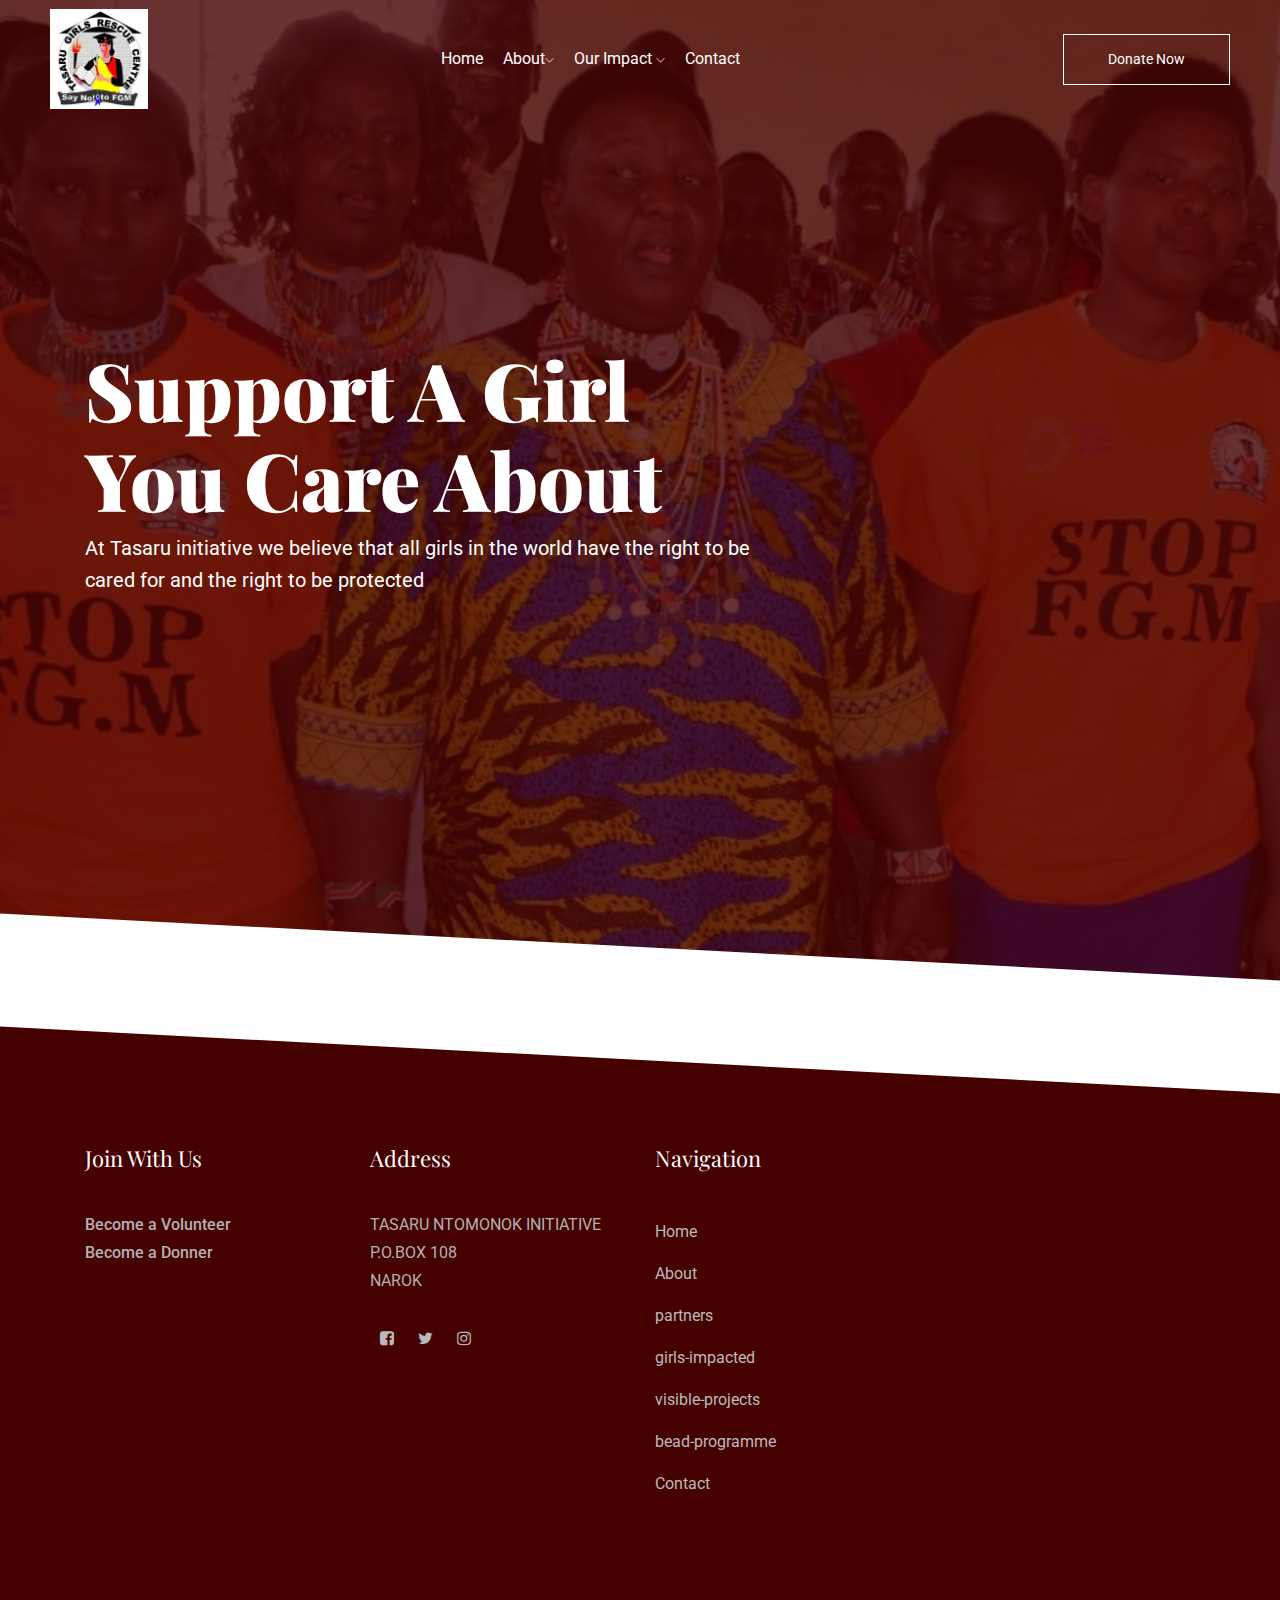
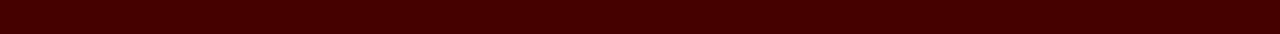
<file: index.html>
<!doctype html>
<html class="no-js" lang="zxx">

<head>
    <meta charset="utf-8">
    <meta http-equiv="x-ua-compatible" content="ie=edge">
    <title>Tasaru Ntomonok Initiative</title>
    <meta name="description" content="">
    <meta name="viewport" content="width=device-width, initial-scale=1">

    <!-- <link rel="manifest" href="site.webmanifest"> -->
    <link rel="shortcut icon" type="image/x-icon" href="img/logo.jpg">
    <!-- Place favicon.ico in the root directory -->

    <!-- CSS here -->
    <link rel="stylesheet" href="css/bootstrap.min.css">
    <link rel="stylesheet" href="css/owl.carousel.min.css">
    <link rel="stylesheet" href="css/magnific-popup.css">
    <link rel="stylesheet" href="css/font-awesome.min.css">
    <link rel="stylesheet" href="css/themify-icons.css">
    <link rel="stylesheet" href="css/nice-select.css">
    <link rel="stylesheet" href="css/flaticon.css">
    <link rel="stylesheet" href="css/animate.css">
    <link rel="stylesheet" href="css/slicknav.css">
    <link rel="stylesheet" href="css/style.css">
    <!-- <link rel="stylesheet" href="css/responsive.css"> -->
</head>

<body>
    <!--[if lte IE 9]>
            <p class="browserupgrade">You are using an <strong>outdated</strong> browser. Please <a href="https://browsehappy.com/">upgrade your browser</a> to improve your experience and security.</p>
        <![endif]-->

    <!-- header-start -->
    <header>
        <div class="header-area ">
            <div id="sticky-header" class="main-header-area">
                <div class="container-fluid p-0">
                    <div class="row align-items-center justify-content-between no-gutters">
                        <div class="col-xl-2 col-lg-2">
                            <div class="logo-img">
                                <a href="index.html">
                                    <img style="width: 50%" src="img/logo.jpg" alt="">
                                </a>
                            </div>
                        </div>
                         <div class="col-xl-7 col-lg-7">
                            <div class="main-menu  d-none d-lg-block">
                                <nav>
                                    <ul id="navigation">
                                        <li><a href="index.html">home</a></li>
                                        <li><a href="#">about<i class="ti-angle-down"></i></a>
                                            <ul class="submenu">
                                                <li><a href="about.html">about</a></li>
                                                <li><a href="partners.html">partners</a></li>
                                            </ul>
                                        </li>

                                        <li><a href="#">our impact <i class="ti-angle-down"></i></a>
                                            <ul class="submenu">
                                                <li><a href="girls-impacted.html">girls-impacted</a></li>
                                                <li><a href="visible-projects.html">visible-projects</a></li>
                                                <li><a href="bead-programme.html">bead-programme</a></li>
                                            </ul>
                                        </li>
                                        <li><a href="contact.html">Contact</a></li>
                                    </ul>
                                </nav>
                            </div>
                        </div>
                        <div class="col-xl-3 col-lg-3 d-none d-lg-block">
                            <div class="donate_now">
                                <a href="donate.html" class="boxed-btn">Donate Now</a>
                            </div>
                        </div>
                        <div class="col-12">
                            <div class="mobile_menu d-block d-lg-none"></div>
                        </div>
                    </div>
                </div>
            </div>
        </div>
    </header>
    <!-- header-end -->

    <!-- slider_area_start -->
    <div class="slider_area slider_bg_1 d-flex align-items-center">
        <div class="container">
            <div class="row">
                <div class="col-xl-12">
                    <div class="single_slider">
                        <div class="slider_text">
                            <h3>Support a Girl <br>
                                You Care About</h3>
                            <p>At Tasaru initiative we believe that all girls in the world have the right to be <br>
                                cared for and the right to be protected </p>
        
                        </div>
                    </div>
                </div>
            </div>
        </div>
    </div>
</body>
<footer class="footer">
            <div class="footer_top">
                <div class="container">
                    <div class="row">
                        <div class="col-xl-3 col-md-6 col-lg-3">
                            <div class="footer_widget">
                                <h3 class="footer_title">
                                     Join With Us
                                </h3>
                                <p class="footer_text doanar"> <a class="first" href="#">Become a Volunteer</a> <br><a href="#">Become a Donner</a></p>
                                
                            </div>
                        </div>
                        <div class="col-xl-3 col-md-6 col-lg-3">
                            <div class="footer_widget">
                                <h3 class="footer_title">
                                        address
                                </h3>
                                <p class="footer_text">TASARU NTOMONOK INITIATIVE <br>
                                        P.O.BOX 108<br>
                                        NAROK <br>
                                <div class="socail_links">
                                    <ul>
                                        <li>
                                            <a href="#">
                                                <i class="fa fa-facebook-square"></i>
                                            </a>
                                        </li>
                                        <li>
                                            <a href="#">
                                                <i class="fa fa-twitter"></i>
                                            </a>
                                        </li>
                                        <li>
                                            <a href="#">
                                                <i class="fa fa-instagram"></i>
                                            </a>
                                        </li>
                                    </ul>
                                </div>
                            </div>
                        </div>
                        <div class="col-xl-2 col-md-6 col-lg-2">
                            <div class="footer_widget">
                                <h3 class="footer_title">
                                    Navigation
                                </h3>
                                <ul>
                                    <li><a href="index.html">Home</a></li>
                                    <li><a href="about.html">About</a></li>
                                    <li><a href="partners.html">partners</a></li>
                                     <li><a href="girls-impacted.html">girls-impacted</a></li>
                                     <li><a href="visible-projects.html">visible-projects</a></li>
                                    <li><a href="bead-programme.html">bead-programme</a></li>
                                 <li><a href="contact.html">Contact</a></li>
                                </ul>
                            </div>
                        </div>
                       
                    </div>
                </div>
            </div>
        </footer>
</html>
</file>
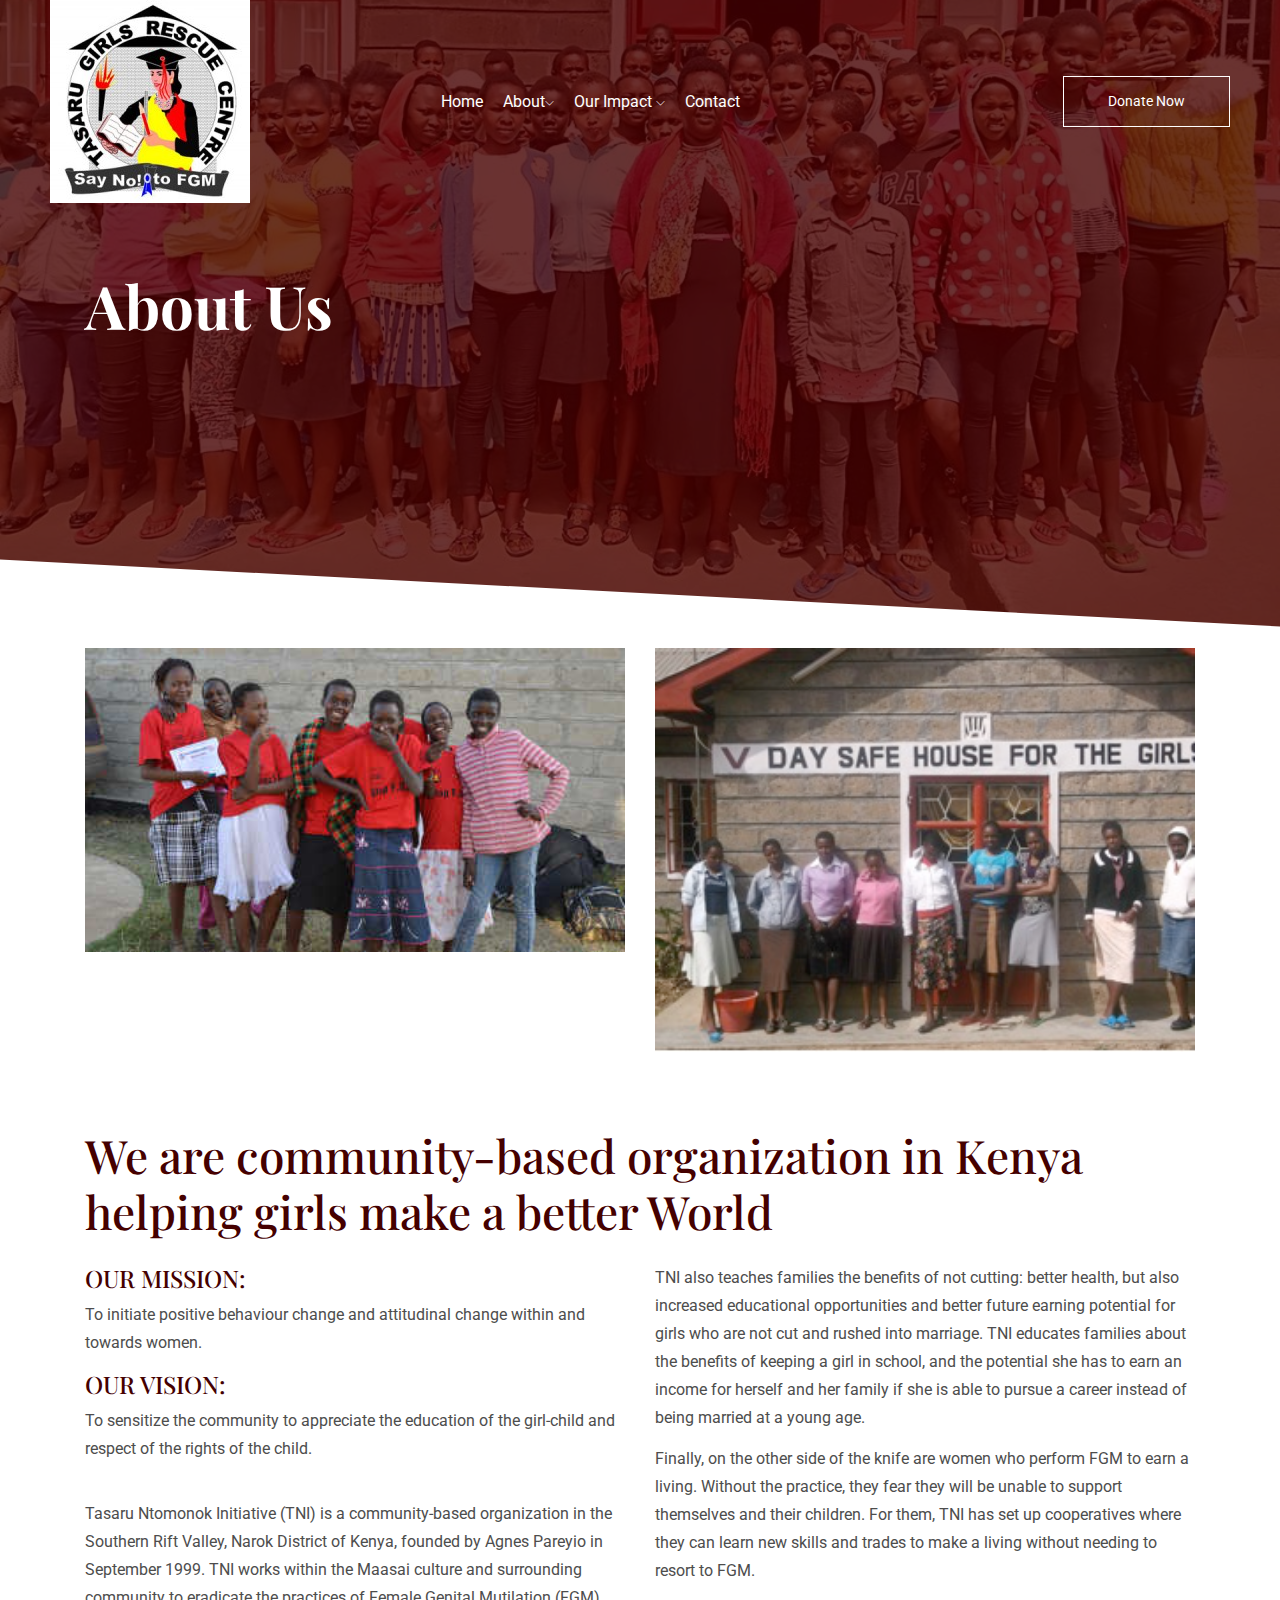
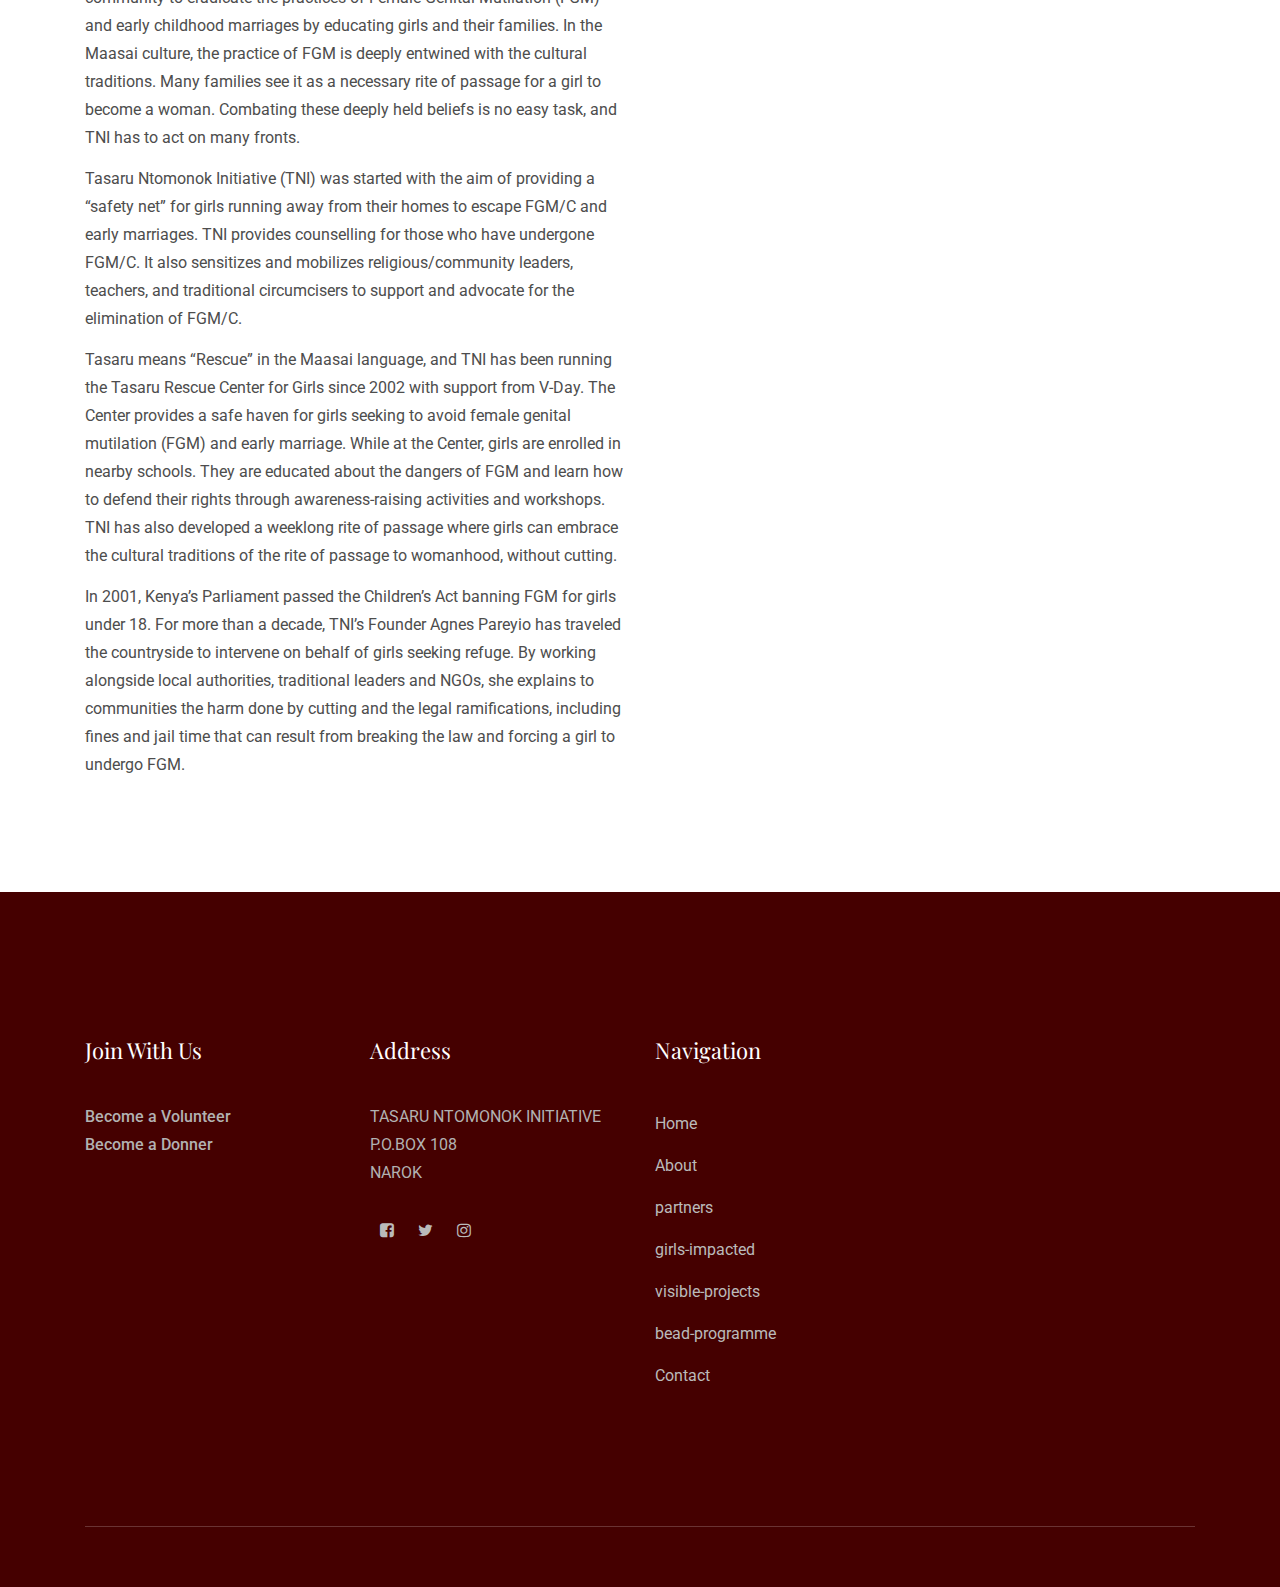
<file: about.html>
<!doctype html>
<html class="no-js" lang="zxx">

<head>
    <meta charset="utf-8">
    <meta http-equiv="x-ua-compatible" content="ie=edge">
    <title>Tasaru Ntomonok Initiative</title>
    <meta name="description" content="">
    <meta name="viewport" content="width=device-width, initial-scale=1">

    <!-- <link rel="manifest" href="site.webmanifest"> -->
    <link rel="shortcut icon" type="image/x-icon" href="img/logo.jpg">
    <!-- Place favicon.ico in the root directory -->

    <!-- CSS here -->
    <link rel="stylesheet" href="css/bootstrap.min.css">
    <link rel="stylesheet" href="css/owl.carousel.min.css">
    <link rel="stylesheet" href="css/magnific-popup.css">
    <link rel="stylesheet" href="css/font-awesome.min.css">
    <link rel="stylesheet" href="css/themify-icons.css">
    <link rel="stylesheet" href="css/nice-select.css">
    <link rel="stylesheet" href="css/flaticon.css">
    <link rel="stylesheet" href="css/animate.css">
    <link rel="stylesheet" href="css/slicknav.css">
    <link rel="stylesheet" href="css/style.css">
    <!-- <link rel="stylesheet" href="css/responsive.css"> -->
</head>

<body>
    <!--[if lte IE 9]>
            <p class="browserupgrade">You are using an <strong>outdated</strong> browser. Please <a href="https://browsehappy.com/">upgrade your browser</a> to improve your experience and security.</p>
        <![endif]-->

    <!-- header-start -->
    <header>
        <div class="header-area ">
            <div id="sticky-header" class="main-header-area">
                <div class="container-fluid p-0">
                    <div class="row align-items-center justify-content-between no-gutters">
                        <div class="col-xl-2 col-lg-2">
                            <div class="logo-img">
                                <a href="index.html">
                                    <img src="img/logo.jpg" alt="">
                                </a>
                            </div>
                        </div>
                        <div class="col-xl-7 col-lg-7">
                            <div class="main-menu  d-none d-lg-block">
                                <nav>
                                    <ul id="navigation">
                                        <li><a href="index.html">home</a></li>
                                        <li><a href="#">about<i class="ti-angle-down"></i></a>
                                            <ul class="submenu">
                                                <li><a href="about.html">about</a></li>
                                                <li><a href="partners.html">partners</a></li>
                                            </ul>
                                        </li>

                                        <li><a href="#">our impact <i class="ti-angle-down"></i></a>
                                            <ul class="submenu">
                                                <li><a href="girls-impacted.html">girls-impacted</a></li>
                                                <li><a href="visible-projects.html">visible-projects</a></li>
                                                <li><a href="bead-programme.html">bead-programme</a></li>
                                            </ul>
                                        </li>
                                        <li><a href="contact.html">Contact</a></li>
                                    </ul>
                                </nav>
                            </div>
                        </div>
                        <div class="col-xl-3 col-lg-3 d-none d-lg-block">
                            <div class="donate_now">
                                <a href="donate.html" class="boxed-btn">Donate Now</a>
                            </div>
                        </div>
                        <div class="col-12">
                            <div class="mobile_menu d-block d-lg-none"></div>
                        </div>
                    </div>
                </div>
            </div>
        </div>
    </header>
    <!-- header-end -->

    <!-- breadcam_area_start -->
    <div class="breadcam_area bradcam_bg">
        <div class="container">
            <div class="row">
                <div class="col-xl-12">
                    <div class="breadcam_text">
                        <h3>About Us</h3>
                    </div>
                </div>
            </div>
        </div>
    </div>
    <!-- breadcam_area_end -->

    <div class="about_page">
        <div class="container">
            <div class="row">
                <div class="col-xl-6 col-md-6">
                    <div class="about_image">
                        <img src="img/tackling_fgm_africa.jpg" alt="">
                    </div>
                </div>
                <div class="col-xl-6 col-md-6">
                    <div class="about_image">
                        <img src="img/v-Day-Safe-house-1.jpg" alt="">
                    </div>
                </div>
            </div>
            <div class="row">
                <div class="col-xl-12">
                    <div class="about_info">
                        <h3>We are community-based organization in Kenya helping girls make a better World</h3>
                    </div>
                </div>
            </div>
            <div class="row">
                <div class="col-xl-6 col-md-6">
                    <div class="about_text_info">
                         <H3>OUR MISSION:</H3><p>To initiate positive behaviour change and attitudinal change within and towards women.</br>
                        <H3>OUR VISION:</H3><P>To sensitize the community to appreciate the education of the girl-child and respect of the rights of the child.</br></p>
                            <br>
                        <p>Tasaru Ntomonok Initiative (TNI) is a community-based organization in the Southern Rift Valley, Narok District of Kenya, founded by Agnes Pareyio in September 1999. TNI works within the Maasai culture and surrounding community to eradicate the practices of Female Genital Mutilation (FGM) and early childhood marriages by educating girls and their families. In the Maasai culture, the practice of FGM is deeply entwined with the cultural traditions. Many families see it as a necessary rite of passage for a girl to become a woman. Combating these deeply held beliefs is no easy task, and TNI has to act on many fronts.</p>
                         <p>Tasaru Ntomonok Initiative (TNI) was started with the aim of providing a “safety net” for girls running away from their homes to escape FGM/C and early marriages. TNI provides counselling for those who have undergone FGM/C. It also sensitizes and mobilizes religious/community leaders, teachers, and traditional circumcisers to support and advocate for the elimination of FGM/C.</p>
                        <p>Tasaru means “Rescue” in the Maasai language, and TNI has been running the Tasaru Rescue Center for Girls since 2002 with support from V-Day. The Center provides a safe haven for girls seeking to avoid female genital mutilation (FGM) and early marriage. While at the Center, girls are enrolled in nearby schools. They are educated about the dangers of FGM and learn how to defend their rights through awareness-raising activities and workshops. TNI has also developed a weeklong rite of passage where girls can embrace the cultural traditions of the rite of passage to womanhood, without cutting.</p>
                        <p>In 2001, Kenya’s Parliament passed the Children’s Act banning FGM for girls under 18. For more than a decade, TNI’s Founder Agnes Pareyio has traveled the countryside to intervene on behalf of girls seeking refuge. By working alongside local authorities, traditional leaders and NGOs, she explains to communities the harm done by cutting and the legal ramifications, including fines and jail time that can result from breaking the law and forcing a girl to undergo FGM.</p>
                    </div>
                </div>
                <div class="col-xl-6 col-md-6">
                    <div class="about_text_info">
                        <p>TNI also teaches families the benefits of not cutting: better health, but also increased educational opportunities and better future earning potential for girls who are not cut and rushed into marriage. TNI educates families about the benefits of keeping a girl in school, and the potential she has to earn an income for herself and her family if she is able to pursue a career instead of being married at a young age.</p>
                        <p>Finally, on the other side of the knife are women who perform FGM to earn a living. Without the practice, they fear they will be unable to support themselves and their children. For them, TNI has set up cooperatives where they can learn new skills and trades to make a living without needing to resort to FGM.</p>
                    </div>
                </div>
            </div>
        </div>
    </div>
</body>
 <footer class="footer">
            <div class="footer_top">
                <div class="container">
                    <div class="row">
                        <div class="col-xl-3 col-md-6 col-lg-3">
                            <div class="footer_widget">
                                <h3 class="footer_title">
                                     Join With Us
                                </h3>
                                <p class="footer_text doanar"> <a class="first" href="#">Become a Volunteer</a> <br><a href="#">Become a Donner</a></p>
                                
                            </div>
                        </div>
                        <div class="col-xl-3 col-md-6 col-lg-3">
                            <div class="footer_widget">
                                <h3 class="footer_title">
                                        address
                                </h3>
                                <p class="footer_text">TASARU NTOMONOK INITIATIVE <br>
                                        P.O.BOX 108<br>
                                        NAROK <br>
                                <div class="socail_links">
                                    <ul>
                                        <li>
                                            <a href="#">
                                                <i class="fa fa-facebook-square"></i>
                                            </a>
                                        </li>
                                        <li>
                                            <a href="#">
                                                <i class="fa fa-twitter"></i>
                                            </a>
                                        </li>
                                        <li>
                                            <a href="#">
                                                <i class="fa fa-instagram"></i>
                                            </a>
                                        </li>
                                    </ul>
                                </div>
                            </div>
                        </div>
                        <div class="col-xl-2 col-md-6 col-lg-2">
                            <div class="footer_widget">
                                <h3 class="footer_title">
                                    Navigation
                                </h3>
                                <ul>
                                     <li><a href="index.html">Home</a></li>
                                    <li><a href="about.html">About</a></li>
                                    <li><a href="partners.html">partners</a></li>
                                     <li><a href="girls-impacted.html">girls-impacted</a></li>
                                     <li><a href="visible-projects.html">visible-projects</a></li>
                                    <li><a href="bead-programme.html">bead-programme</a></li>
                                 <li><a href="contact.html">Contact</a></li>
                                </ul>
                            </div>
                        </div>
                       
                    </div>
                </div>
            </div>
            <div class="copy-right_text">
                <div class="container">
                    <div class="footer_border"></div>
                    
                </div>
            </div>
        </footer>
</html>
</file>
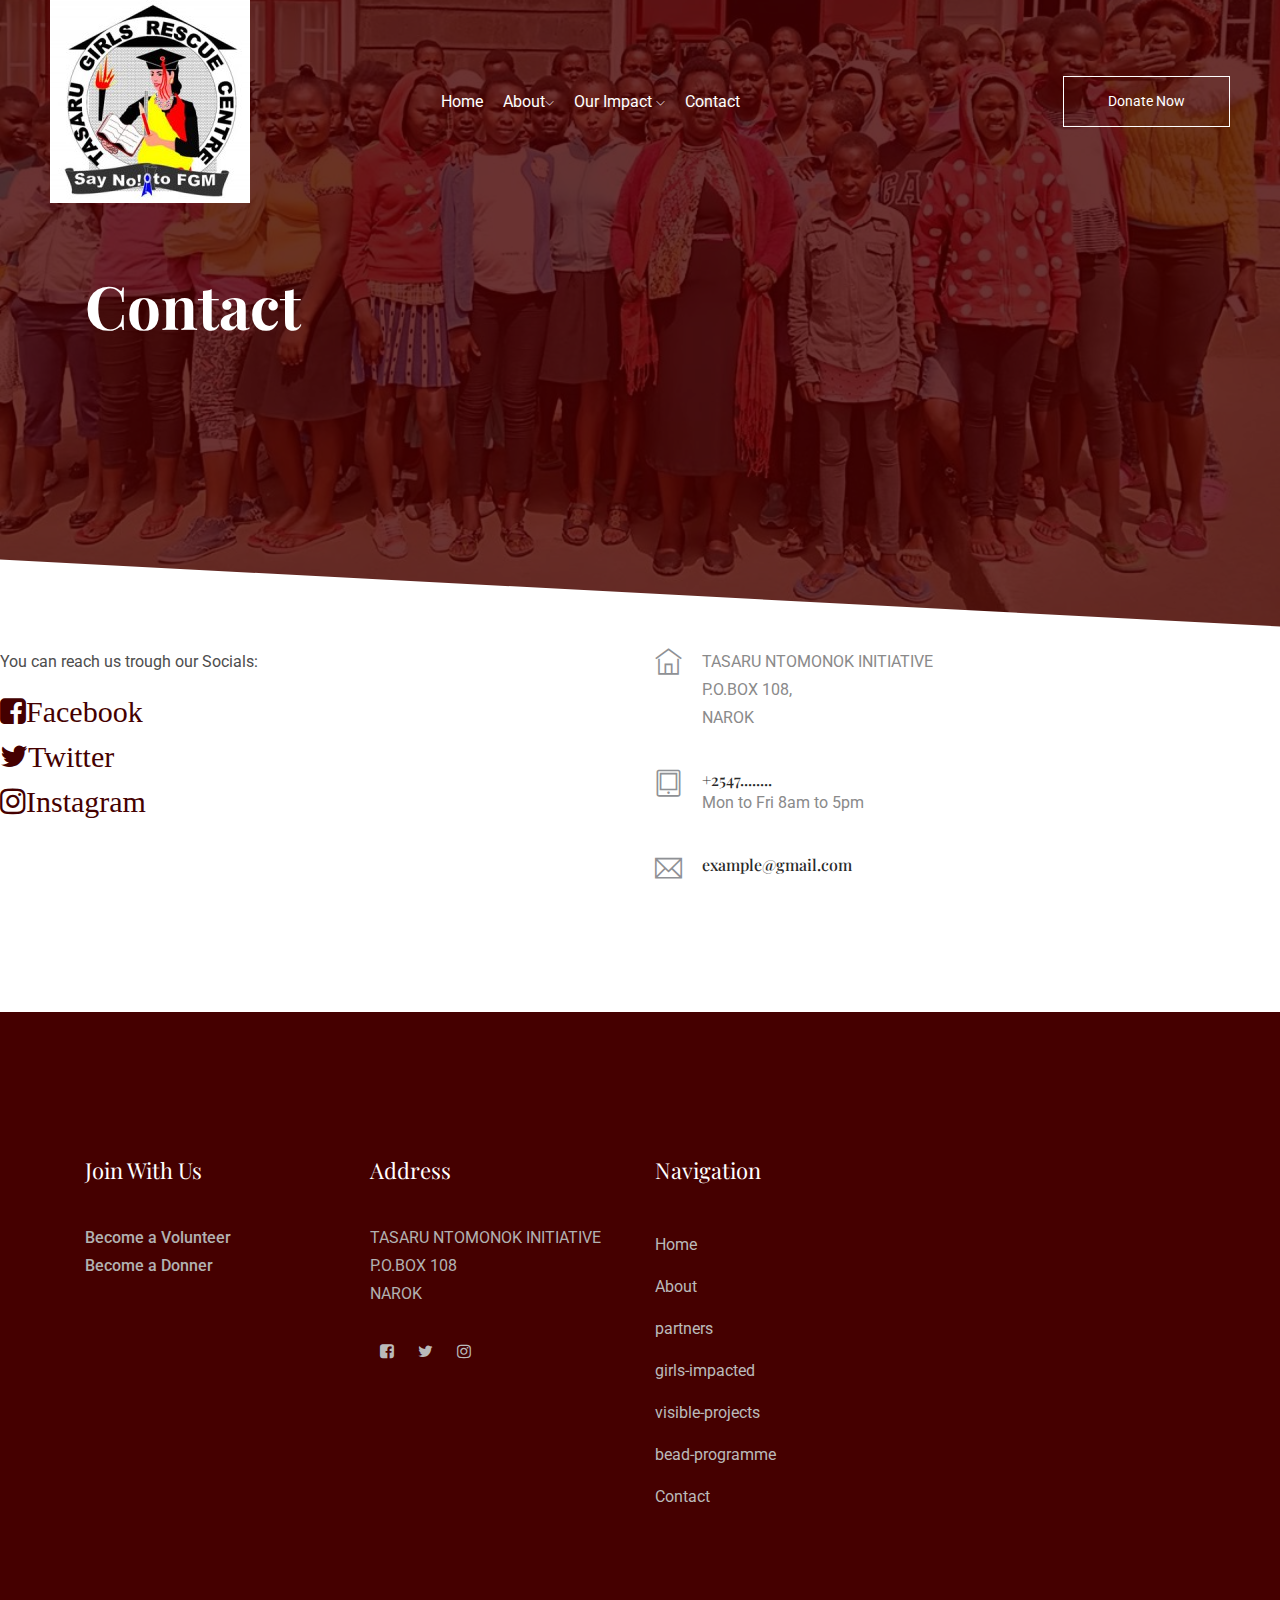
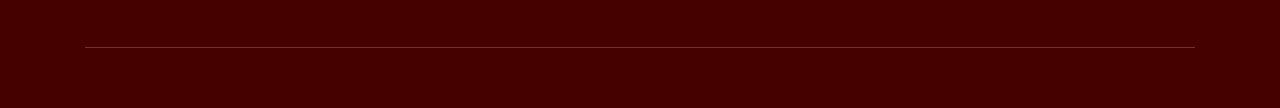
<file: contact.html>
<!doctype html>
<html class="no-js" lang="zxx">

<head>
    <meta charset="utf-8">
    <meta http-equiv="x-ua-compatible" content="ie=edge">
    <title>Tasaru Ntomonok Initiative</title>
    <meta name="description" content="">
    <meta name="viewport" content="width=device-width, initial-scale=1">

    <!-- <link rel="manifest" href="site.webmanifest"> -->
    <link rel="shortcut icon" type="image/x-icon" href="img/logo.jpg">
    <!-- Place favicon.ico in the root directory -->

    <!-- CSS here -->
    <link rel="stylesheet" href="css/bootstrap.min.css">
    <link rel="stylesheet" href="css/owl.carousel.min.css">
    <link rel="stylesheet" href="css/magnific-popup.css">
    <link rel="stylesheet" href="css/font-awesome.min.css">
    <link rel="stylesheet" href="css/themify-icons.css">
    <link rel="stylesheet" href="css/nice-select.css">
    <link rel="stylesheet" href="css/flaticon.css">
    <link rel="stylesheet" href="css/animate.css">
    <link rel="stylesheet" href="css/slicknav.css">
    <link rel="stylesheet" href="css/style.css">
    <!-- <link rel="stylesheet" href="css/responsive.css"> -->
</head>

<body>
    <!--[if lte IE 9]>
            <p class="browserupgrade">You are using an <strong>outdated</strong> browser. Please <a href="https://browsehappy.com/">upgrade your browser</a> to improve your experience and security.</p>
        <![endif]-->

    <!-- header-start -->
    <header>
        <div class="header-area ">
            <div id="sticky-header" class="main-header-area">
                <div class="container-fluid p-0">
                    <div class="row align-items-center justify-content-between no-gutters">
                        <div class="col-xl-2 col-lg-2">
                            <div class="logo-img">
                                <a href="index.html">
                                    <img src="img/logo.jpg" alt="">
                                </a>
                            </div>
                        </div>
                        <div class="col-xl-7 col-lg-7">
                            <div class="main-menu  d-none d-lg-block">
                                <nav>
                                    <ul id="navigation">
                                        <li><a href="index.html">home</a></li>
                                        <li><a href="#">about<i class="ti-angle-down"></i></a>
                                            <ul class="submenu">
                                                <li><a href="about.html">about</a></li>
                                                <li><a href="partners.html">partners</a></li>
                                            </ul>
                                        </li>

                                        <li><a href="#">our impact <i class="ti-angle-down"></i></a>
                                            <ul class="submenu">
                                                <li><a href="girls-impacted.html">girls-impacted</a></li>
                                                <li><a href="visible-projects.html">visible-projects</a></li>
                                                <li><a href="bead-programme.html">bead-programme</a></li>
                                            </ul>
                                        </li>
                                        <li><a href="contact.html">Contact</a></li>
                                    </ul>
                                </nav>
                            </div>
                        </div>
                        <div class="col-xl-3 col-lg-3 d-none d-lg-block">
                            <div class="donate_now">
                                <a href="donate.html" class="boxed-btn">Donate Now</a>
                            </div>
                        </div>
                        <div class="col-12">
                            <div class="mobile_menu d-block d-lg-none"></div>
                        </div>
                    </div>
                </div>
            </div>
        </div>
    </header>
    <!-- header-end -->

    <!-- breadcam_area_start -->
    <div class="breadcam_area bradcam_bg">
        <div class="container">
            <div class="row">
                <div class="col-xl-12">
                    <div class="breadcam_text">
                        <h3>Contact</h3>
                    </div>
                </div>
            </div>
        </div>
    </div>
    <!-- breadcam_area_end -->

    <div class="about_page">
            <div class="row">
                <div class="col-xl-6 col-md-6">
                    <div class="about_text_info">
                        <p>You can reach us trough our Socials:</p>
                          <div class="socail_links">
                                    <ul>
                                        <li>
                                            <a href="https://www.facebook.com/tasaru.ntomonok.7" style="font-size: 30px;">
                                                <i class="fa fa-facebook-square">Facebook</i>
                                            </a>
                                        </li>
                                        <li>
                                            <a href="#" style="font-size: 30px;">
                                                <i class="fa fa-twitter">Twitter</i>
                                            </a>
                                        </li>
                                        <li>
                                            <a href="#" style="font-size: 30px;">
                                                <i class="fa fa-instagram">Instagram</i>
                                            </a>
                                        </li>
                                    </ul>
                                </div>
                    </div>
                </div>
                <div class="col-xl-6 col-md-6">
                    <div class="about_text_info">
                      <div class="media contact-info">
                            <span class="contact-info__icon"><i class="ti-home"></i></span>
                            <div class="media-body">
                                <p>TASARU NTOMONOK INITIATIVE</br>
                                P.O.BOX 108,</br>
                                NAROK</p>
                            </div>
                        </div>
                        <div class="media contact-info">
                            <span class="contact-info__icon"><i class="ti-tablet"></i></span>
                            <div class="media-body">
                                <h3>+2547........</h3>
                                <p>Mon to Fri 8am to 5pm</p>
                            </div>
                        </div>
                        <div class="media contact-info">
                            <span class="contact-info__icon"><i class="ti-email"></i></span>
                            <div class="media-body">
                                <h3>example@gmail.com</h3>
                            </div>
                        </div>
                    </div>
                </div>
            </div>
        </div>
    </div>
</body>
 <footer class="footer">
            <div class="footer_top">
                <div class="container">
                    <div class="row">
                        <div class="col-xl-3 col-md-6 col-lg-3">
                            <div class="footer_widget">
                                <h3 class="footer_title">
                                     Join With Us
                                </h3>
                                <p class="footer_text doanar"> <a class="first" href="#">Become a Volunteer</a> <br><a href="#">Become a Donner</a></p>
                                
                            </div>
                        </div>
                        <div class="col-xl-3 col-md-6 col-lg-3">
                            <div class="footer_widget">
                                <h3 class="footer_title">
                                        address
                                </h3>
                                <p class="footer_text">TASARU NTOMONOK INITIATIVE <br>
                                        P.O.BOX 108<br>
                                        NAROK <br>
                                <div class="socail_links">
                                    <ul>
                                        <li>
                                            <a href="#">
                                                <i class="fa fa-facebook-square"></i>
                                            </a>
                                        </li>
                                        <li>
                                            <a href="#">
                                                <i class="fa fa-twitter"></i>
                                            </a>
                                        </li>
                                        <li>
                                            <a href="#">
                                                <i class="fa fa-instagram"></i>
                                            </a>
                                        </li>
                                    </ul>
                                </div>
                            </div>
                        </div>
                        <div class="col-xl-2 col-md-6 col-lg-2">
                            <div class="footer_widget">
                                <h3 class="footer_title">
                                    Navigation
                                </h3>
                                <ul>
                                     <li><a href="index.html">Home</a></li>
                                    <li><a href="about.html">About</a></li>
                                    <li><a href="partners.html">partners</a></li>
                                     <li><a href="girls-impacted.html">girls-impacted</a></li>
                                     <li><a href="visible-projects.html">visible-projects</a></li>
                                    <li><a href="bead-programme.html">bead-programme</a></li>
                                 <li><a href="contact.html">Contact</a></li>
                                </ul>
                            </div>
                        </div>
                       
                    </div>
                </div>
            </div>
            <div class="copy-right_text">
                <div class="container">
                    <div class="footer_border"></div>
                    
                </div>
            </div>
        </footer>
</html>
</file>
<file: css/themify-icons.css>
@font-face {
	font-family: 'themify';
	src:url('../fonts/themify.eot?-fvbane');
	src:url('../fonts/themify.eot?#iefix-fvbane') format('embedded-opentype'),
		url('../fonts/themify.woff?-fvbane') format('woff'),
		url('../fonts/themify.ttf?-fvbane') format('truetype'),
		url('../fonts/themify.svg?-fvbane#themify') format('svg');
	font-weight: normal;
	font-style: normal;
}

[class^="ti-"], [class*=" ti-"] {
	font-family: 'themify';
	/* speak: none; */
	font-style: normal;
	font-weight: normal;
	font-variant: normal;
	text-transform: none;
	line-height: 1;

	/* Better Font Rendering =========== */
	-webkit-font-smoothing: antialiased;
	-moz-osx-font-smoothing: grayscale;
}

.ti-wand:before {
	content: "\e600";
}
.ti-volume:before {
	content: "\e601";
}
.ti-user:before {
	content: "\e602";
}
.ti-unlock:before {
	content: "\e603";
}
.ti-unlink:before {
	content: "\e604";
}
.ti-trash:before {
	content: "\e605";
}
.ti-thought:before {
	content: "\e606";
}
.ti-target:before {
	content: "\e607";
}
.ti-tag:before {
	content: "\e608";
}
.ti-tablet:before {
	content: "\e609";
}
.ti-star:before {
	content: "\e60a";
}
.ti-spray:before {
	content: "\e60b";
}
.ti-signal:before {
	content: "\e60c";
}
.ti-shopping-cart:before {
	content: "\e60d";
}
.ti-shopping-cart-full:before {
	content: "\e60e";
}
.ti-settings:before {
	content: "\e60f";
}
.ti-search:before {
	content: "\e610";
}
.ti-zoom-in:before {
	content: "\e611";
}
.ti-zoom-out:before {
	content: "\e612";
}
.ti-cut:before {
	content: "\e613";
}
.ti-ruler:before {
	content: "\e614";
}
.ti-ruler-pencil:before {
	content: "\e615";
}
.ti-ruler-alt:before {
	content: "\e616";
}
.ti-bookmark:before {
	content: "\e617";
}
.ti-bookmark-alt:before {
	content: "\e618";
}
.ti-reload:before {
	content: "\e619";
}
.ti-plus:before {
	content: "\e61a";
}
.ti-pin:before {
	content: "\e61b";
}
.ti-pencil:before {
	content: "\e61c";
}
.ti-pencil-alt:before {
	content: "\e61d";
}
.ti-paint-roller:before {
	content: "\e61e";
}
.ti-paint-bucket:before {
	content: "\e61f";
}
.ti-na:before {
	content: "\e620";
}
.ti-mobile:before {
	content: "\e621";
}
.ti-minus:before {
	content: "\e622";
}
.ti-medall:before {
	content: "\e623";
}
.ti-medall-alt:before {
	content: "\e624";
}
.ti-marker:before {
	content: "\e625";
}
.ti-marker-alt:before {
	content: "\e626";
}
.ti-arrow-up:before {
	content: "\e627";
}
.ti-arrow-right:before {
	content: "\e628";
}
.ti-arrow-left:before {
	content: "\e629";
}
.ti-arrow-down:before {
	content: "\e62a";
}
.ti-lock:before {
	content: "\e62b";
}
.ti-location-arrow:before {
	content: "\e62c";
}
.ti-link:before {
	content: "\e62d";
}
.ti-layout:before {
	content: "\e62e";
}
.ti-layers:before {
	content: "\e62f";
}
.ti-layers-alt:before {
	content: "\e630";
}
.ti-key:before {
	content: "\e631";
}
.ti-import:before {
	content: "\e632";
}
.ti-image:before {
	content: "\e633";
}
.ti-heart:before {
	content: "\e634";
}
.ti-heart-broken:before {
	content: "\e635";
}
.ti-hand-stop:before {
	content: "\e636";
}
.ti-hand-open:before {
	content: "\e637";
}
.ti-hand-drag:before {
	content: "\e638";
}
.ti-folder:before {
	content: "\e639";
}
.ti-flag:before {
	content: "\e63a";
}
.ti-flag-alt:before {
	content: "\e63b";
}
.ti-flag-alt-2:before {
	content: "\e63c";
}
.ti-eye:before {
	content: "\e63d";
}
.ti-export:before {
	content: "\e63e";
}
.ti-exchange-vertical:before {
	content: "\e63f";
}
.ti-desktop:before {
	content: "\e640";
}
.ti-cup:before {
	content: "\e641";
}
.ti-crown:before {
	content: "\e642";
}
.ti-comments:before {
	content: "\e643";
}
.ti-comment:before {
	content: "\e644";
}
.ti-comment-alt:before {
	content: "\e645";
}
.ti-close:before {
	content: "\e646";
}
.ti-clip:before {
	content: "\e647";
}
.ti-angle-up:before {
	content: "\e648";
}
.ti-angle-right:before {
	content: "\e649";
}
.ti-angle-left:before {
	content: "\e64a";
}
.ti-angle-down:before {
	content: "\e64b";
}
.ti-check:before {
	content: "\e64c";
}
.ti-check-box:before {
	content: "\e64d";
}
.ti-camera:before {
	content: "\e64e";
}
.ti-announcement:before {
	content: "\e64f";
}
.ti-brush:before {
	content: "\e650";
}
.ti-briefcase:before {
	content: "\e651";
}
.ti-bolt:before {
	content: "\e652";
}
.ti-bolt-alt:before {
	content: "\e653";
}
.ti-blackboard:before {
	content: "\e654";
}
.ti-bag:before {
	content: "\e655";
}
.ti-move:before {
	content: "\e656";
}
.ti-arrows-vertical:before {
	content: "\e657";
}
.ti-arrows-horizontal:before {
	content: "\e658";
}
.ti-fullscreen:before {
	content: "\e659";
}
.ti-arrow-top-right:before {
	content: "\e65a";
}
.ti-arrow-top-left:before {
	content: "\e65b";
}
.ti-arrow-circle-up:before {
	content: "\e65c";
}
.ti-arrow-circle-right:before {
	content: "\e65d";
}
.ti-arrow-circle-left:before {
	content: "\e65e";
}
.ti-arrow-circle-down:before {
	content: "\e65f";
}
.ti-angle-double-up:before {
	content: "\e660";
}
.ti-angle-double-right:before {
	content: "\e661";
}
.ti-angle-double-left:before {
	content: "\e662";
}
.ti-angle-double-down:before {
	content: "\e663";
}
.ti-zip:before {
	content: "\e664";
}
.ti-world:before {
	content: "\e665";
}
.ti-wheelchair:before {
	content: "\e666";
}
.ti-view-list:before {
	content: "\e667";
}
.ti-view-list-alt:before {
	content: "\e668";
}
.ti-view-grid:before {
	content: "\e669";
}
.ti-uppercase:before {
	content: "\e66a";
}
.ti-upload:before {
	content: "\e66b";
}
.ti-underline:before {
	content: "\e66c";
}
.ti-truck:before {
	content: "\e66d";
}
.ti-timer:before {
	content: "\e66e";
}
.ti-ticket:before {
	content: "\e66f";
}
.ti-thumb-up:before {
	content: "\e670";
}
.ti-thumb-down:before {
	content: "\e671";
}
.ti-text:before {
	content: "\e672";
}
.ti-stats-up:before {
	content: "\e673";
}
.ti-stats-down:before {
	content: "\e674";
}
.ti-split-v:before {
	content: "\e675";
}
.ti-split-h:before {
	content: "\e676";
}
.ti-smallcap:before {
	content: "\e677";
}
.ti-shine:before {
	content: "\e678";
}
.ti-shift-right:before {
	content: "\e679";
}
.ti-shift-left:before {
	content: "\e67a";
}
.ti-shield:before {
	content: "\e67b";
}
.ti-notepad:before {
	content: "\e67c";
}
.ti-server:before {
	content: "\e67d";
}
.ti-quote-right:before {
	content: "\e67e";
}
.ti-quote-left:before {
	content: "\e67f";
}
.ti-pulse:before {
	content: "\e680";
}
.ti-printer:before {
	content: "\e681";
}
.ti-power-off:before {
	content: "\e682";
}
.ti-plug:before {
	content: "\e683";
}
.ti-pie-chart:before {
	content: "\e684";
}
.ti-paragraph:before {
	content: "\e685";
}
.ti-panel:before {
	content: "\e686";
}
.ti-package:before {
	content: "\e687";
}
.ti-music:before {
	content: "\e688";
}
.ti-music-alt:before {
	content: "\e689";
}
.ti-mouse:before {
	content: "\e68a";
}
.ti-mouse-alt:before {
	content: "\e68b";
}
.ti-money:before {
	content: "\e68c";
}
.ti-microphone:before {
	content: "\e68d";
}
.ti-menu:before {
	content: "\e68e";
}
.ti-menu-alt:before {
	content: "\e68f";
}
.ti-map:before {
	content: "\e690";
}
.ti-map-alt:before {
	content: "\e691";
}
.ti-loop:before {
	content: "\e692";
}
.ti-location-pin:before {
	content: "\e693";
}
.ti-list:before {
	content: "\e694";
}
.ti-light-bulb:before {
	content: "\e695";
}
.ti-Italic:before {
	content: "\e696";
}
.ti-info:before {
	content: "\e697";
}
.ti-infinite:before {
	content: "\e698";
}
.ti-id-badge:before {
	content: "\e699";
}
.ti-hummer:before {
	content: "\e69a";
}
.ti-home:before {
	content: "\e69b";
}
.ti-help:before {
	content: "\e69c";
}
.ti-headphone:before {
	content: "\e69d";
}
.ti-harddrives:before {
	content: "\e69e";
}
.ti-harddrive:before {
	content: "\e69f";
}
.ti-gift:before {
	content: "\e6a0";
}
.ti-game:before {
	content: "\e6a1";
}
.ti-filter:before {
	content: "\e6a2";
}
.ti-files:before {
	content: "\e6a3";
}
.ti-file:before {
	content: "\e6a4";
}
.ti-eraser:before {
	content: "\e6a5";
}
.ti-envelope:before {
	content: "\e6a6";
}
.ti-download:before {
	content: "\e6a7";
}
.ti-direction:before {
	content: "\e6a8";
}
.ti-direction-alt:before {
	content: "\e6a9";
}
.ti-dashboard:before {
	content: "\e6aa";
}
.ti-control-stop:before {
	content: "\e6ab";
}
.ti-control-shuffle:before {
	content: "\e6ac";
}
.ti-control-play:before {
	content: "\e6ad";
}
.ti-control-pause:before {
	content: "\e6ae";
}
.ti-control-forward:before {
	content: "\e6af";
}
.ti-control-backward:before {
	content: "\e6b0";
}
.ti-cloud:before {
	content: "\e6b1";
}
.ti-cloud-up:before {
	content: "\e6b2";
}
.ti-cloud-down:before {
	content: "\e6b3";
}
.ti-clipboard:before {
	content: "\e6b4";
}
.ti-car:before {
	content: "\e6b5";
}
.ti-calendar:before {
	content: "\e6b6";
}
.ti-book:before {
	content: "\e6b7";
}
.ti-bell:before {
	content: "\e6b8";
}
.ti-basketball:before {
	content: "\e6b9";
}
.ti-bar-chart:before {
	content: "\e6ba";
}
.ti-bar-chart-alt:before {
	content: "\e6bb";
}
.ti-back-right:before {
	content: "\e6bc";
}
.ti-back-left:before {
	content: "\e6bd";
}
.ti-arrows-corner:before {
	content: "\e6be";
}
.ti-archive:before {
	content: "\e6bf";
}
.ti-anchor:before {
	content: "\e6c0";
}
.ti-align-right:before {
	content: "\e6c1";
}
.ti-align-left:before {
	content: "\e6c2";
}
.ti-align-justify:before {
	content: "\e6c3";
}
.ti-align-center:before {
	content: "\e6c4";
}
.ti-alert:before {
	content: "\e6c5";
}
.ti-alarm-clock:before {
	content: "\e6c6";
}
.ti-agenda:before {
	content: "\e6c7";
}
.ti-write:before {
	content: "\e6c8";
}
.ti-window:before {
	content: "\e6c9";
}
.ti-widgetized:before {
	content: "\e6ca";
}
.ti-widget:before {
	content: "\e6cb";
}
.ti-widget-alt:before {
	content: "\e6cc";
}
.ti-wallet:before {
	content: "\e6cd";
}
.ti-video-clapper:before {
	content: "\e6ce";
}
.ti-video-camera:before {
	content: "\e6cf";
}
.ti-vector:before {
	content: "\e6d0";
}
.ti-themify-logo:before {
	content: "\e6d1";
}
.ti-themify-favicon:before {
	content: "\e6d2";
}
.ti-themify-favicon-alt:before {
	content: "\e6d3";
}
.ti-support:before {
	content: "\e6d4";
}
.ti-stamp:before {
	content: "\e6d5";
}
.ti-split-v-alt:before {
	content: "\e6d6";
}
.ti-slice:before {
	content: "\e6d7";
}
.ti-shortcode:before {
	content: "\e6d8";
}
.ti-shift-right-alt:before {
	content: "\e6d9";
}
.ti-shift-left-alt:before {
	content: "\e6da";
}
.ti-ruler-alt-2:before {
	content: "\e6db";
}
.ti-receipt:before {
	content: "\e6dc";
}
.ti-pin2:before {
	content: "\e6dd";
}
.ti-pin-alt:before {
	content: "\e6de";
}
.ti-pencil-alt2:before {
	content: "\e6df";
}
.ti-palette:before {
	content: "\e6e0";
}
.ti-more:before {
	content: "\e6e1";
}
.ti-more-alt:before {
	content: "\e6e2";
}
.ti-microphone-alt:before {
	content: "\e6e3";
}
.ti-magnet:before {
	content: "\e6e4";
}
.ti-line-double:before {
	content: "\e6e5";
}
.ti-line-dotted:before {
	content: "\e6e6";
}
.ti-line-dashed:before {
	content: "\e6e7";
}
.ti-layout-width-full:before {
	content: "\e6e8";
}
.ti-layout-width-default:before {
	content: "\e6e9";
}
.ti-layout-width-default-alt:before {
	content: "\e6ea";
}
.ti-layout-tab:before {
	content: "\e6eb";
}
.ti-layout-tab-window:before {
	content: "\e6ec";
}
.ti-layout-tab-v:before {
	content: "\e6ed";
}
.ti-layout-tab-min:before {
	content: "\e6ee";
}
.ti-layout-slider:before {
	content: "\e6ef";
}
.ti-layout-slider-alt:before {
	content: "\e6f0";
}
.ti-layout-sidebar-right:before {
	content: "\e6f1";
}
.ti-layout-sidebar-none:before {
	content: "\e6f2";
}
.ti-layout-sidebar-left:before {
	content: "\e6f3";
}
.ti-layout-placeholder:before {
	content: "\e6f4";
}
.ti-layout-menu:before {
	content: "\e6f5";
}
.ti-layout-menu-v:before {
	content: "\e6f6";
}
.ti-layout-menu-separated:before {
	content: "\e6f7";
}
.ti-layout-menu-full:before {
	content: "\e6f8";
}
.ti-layout-media-right-alt:before {
	content: "\e6f9";
}
.ti-layout-media-right:before {
	content: "\e6fa";
}
.ti-layout-media-overlay:before {
	content: "\e6fb";
}
.ti-layout-media-overlay-alt:before {
	content: "\e6fc";
}
.ti-layout-media-overlay-alt-2:before {
	content: "\e6fd";
}
.ti-layout-media-left-alt:before {
	content: "\e6fe";
}
.ti-layout-media-left:before {
	content: "\e6ff";
}
.ti-layout-media-center-alt:before {
	content: "\e700";
}
.ti-layout-media-center:before {
	content: "\e701";
}
.ti-layout-list-thumb:before {
	content: "\e702";
}
.ti-layout-list-thumb-alt:before {
	content: "\e703";
}
.ti-layout-list-post:before {
	content: "\e704";
}
.ti-layout-list-large-image:before {
	content: "\e705";
}
.ti-layout-line-solid:before {
	content: "\e706";
}
.ti-layout-grid4:before {
	content: "\e707";
}
.ti-layout-grid3:before {
	content: "\e708";
}
.ti-layout-grid2:before {
	content: "\e709";
}
.ti-layout-grid2-thumb:before {
	content: "\e70a";
}
.ti-layout-cta-right:before {
	content: "\e70b";
}
.ti-layout-cta-left:before {
	content: "\e70c";
}
.ti-layout-cta-center:before {
	content: "\e70d";
}
.ti-layout-cta-btn-right:before {
	content: "\e70e";
}
.ti-layout-cta-btn-left:before {
	content: "\e70f";
}
.ti-layout-column4:before {
	content: "\e710";
}
.ti-layout-column3:before {
	content: "\e711";
}
.ti-layout-column2:before {
	content: "\e712";
}
.ti-layout-accordion-separated:before {
	content: "\e713";
}
.ti-layout-accordion-merged:before {
	content: "\e714";
}
.ti-layout-accordion-list:before {
	content: "\e715";
}
.ti-ink-pen:before {
	content: "\e716";
}
.ti-info-alt:before {
	content: "\e717";
}
.ti-help-alt:before {
	content: "\e718";
}
.ti-headphone-alt:before {
	content: "\e719";
}
.ti-hand-point-up:before {
	content: "\e71a";
}
.ti-hand-point-right:before {
	content: "\e71b";
}
.ti-hand-point-left:before {
	content: "\e71c";
}
.ti-hand-point-down:before {
	content: "\e71d";
}
.ti-gallery:before {
	content: "\e71e";
}
.ti-face-smile:before {
	content: "\e71f";
}
.ti-face-sad:before {
	content: "\e720";
}
.ti-credit-card:before {
	content: "\e721";
}
.ti-control-skip-forward:before {
	content: "\e722";
}
.ti-control-skip-backward:before {
	content: "\e723";
}
.ti-control-record:before {
	content: "\e724";
}
.ti-control-eject:before {
	content: "\e725";
}
.ti-comments-smiley:before {
	content: "\e726";
}
.ti-brush-alt:before {
	content: "\e727";
}
.ti-youtube:before {
	content: "\e728";
}
.ti-vimeo:before {
	content: "\e729";
}
.ti-twitter:before {
	content: "\e72a";
}
.ti-time:before {
	content: "\e72b";
}
.ti-tumblr:before {
	content: "\e72c";
}
.ti-skype:before {
	content: "\e72d";
}
.ti-share:before {
	content: "\e72e";
}
.ti-share-alt:before {
	content: "\e72f";
}
.ti-rocket:before {
	content: "\e730";
}
.ti-pinterest:before {
	content: "\e731";
}
.ti-new-window:before {
	content: "\e732";
}
.ti-microsoft:before {
	content: "\e733";
}
.ti-list-ol:before {
	content: "\e734";
}
.ti-linkedin:before {
	content: "\e735";
}
.ti-layout-sidebar-2:before {
	content: "\e736";
}
.ti-layout-grid4-alt:before {
	content: "\e737";
}
.ti-layout-grid3-alt:before {
	content: "\e738";
}
.ti-layout-grid2-alt:before {
	content: "\e739";
}
.ti-layout-column4-alt:before {
	content: "\e73a";
}
.ti-layout-column3-alt:before {
	content: "\e73b";
}
.ti-layout-column2-alt:before {
	content: "\e73c";
}
.ti-instagram:before {
	content: "\e73d";
}
.ti-google:before {
	content: "\e73e";
}
.ti-github:before {
	content: "\e73f";
}
.ti-flickr:before {
	content: "\e740";
}
.ti-facebook:before {
	content: "\e741";
}
.ti-dropbox:before {
	content: "\e742";
}
.ti-dribbble:before {
	content: "\e743";
}
.ti-apple:before {
	content: "\e744";
}
.ti-android:before {
	content: "\e745";
}
.ti-save:before {
	content: "\e746";
}
.ti-save-alt:before {
	content: "\e747";
}
.ti-yahoo:before {
	content: "\e748";
}
.ti-wordpress:before {
	content: "\e749";
}
.ti-vimeo-alt:before {
	content: "\e74a";
}
.ti-twitter-alt:before {
	content: "\e74b";
}
.ti-tumblr-alt:before {
	content: "\e74c";
}
.ti-trello:before {
	content: "\e74d";
}
.ti-stack-overflow:before {
	content: "\e74e";
}
.ti-soundcloud:before {
	content: "\e74f";
}
.ti-sharethis:before {
	content: "\e750";
}
.ti-sharethis-alt:before {
	content: "\e751";
}
.ti-reddit:before {
	content: "\e752";
}
.ti-pinterest-alt:before {
	content: "\e753";
}
.ti-microsoft-alt:before {
	content: "\e754";
}
.ti-linux:before {
	content: "\e755";
}
.ti-jsfiddle:before {
	content: "\e756";
}
.ti-joomla:before {
	content: "\e757";
}
.ti-html5:before {
	content: "\e758";
}
.ti-flickr-alt:before {
	content: "\e759";
}
.ti-email:before {
	content: "\e75a";
}
.ti-drupal:before {
	content: "\e75b";
}
.ti-dropbox-alt:before {
	content: "\e75c";
}
.ti-css3:before {
	content: "\e75d";
}
.ti-rss:before {
	content: "\e75e";
}
.ti-rss-alt:before {
	content: "\e75f";
}
</file>
<file: css/nice-select.css>
.nice-select {
  -webkit-tap-highlight-color: transparent;
  background-color: #fff;
  border-radius: 5px;
  border: solid 1px #e8e8e8;
  box-sizing: border-box;
  clear: both;
  cursor: pointer;
  display: block;
  float: left;
  font-family: inherit;
  font-size: 14px;
  font-weight: normal;
  height: 42px;
  line-height: 40px;
  outline: none;
  padding-left: 18px;
  padding-right: 30px;
  position: relative;
  text-align: left !important;
  -webkit-transition: all 0.2s ease-in-out;
  transition: all 0.2s ease-in-out;
  -webkit-user-select: none;
     -moz-user-select: none;
      -ms-user-select: none;
          user-select: none;
  white-space: nowrap;
  width: auto; }
  .nice-select:hover {
    border-color: #dbdbdb; }
  .nice-select:active, .nice-select.open, .nice-select:focus {
    border-color: #999; }


  .nice-select.disabled {
    border-color: #ededed;
    color: #999;
    pointer-events: none; }
    .nice-select.disabled:after {
      border-color: #cccccc; }
  .nice-select.wide {
    width: 100%; }
    .nice-select.wide .list {
      left: 0 !important;
      right: 0 !important; }
  .nice-select.right {
    float: right; }
    .nice-select.right .list {
      left: auto;
      right: 0; }
  .nice-select.small {
    font-size: 12px;
    height: 36px;
    line-height: 34px; }
    .nice-select.small:after {
      height: 4px;
      width: 4px; }
    .nice-select.small .option {
      line-height: 34px;
      min-height: 34px; }
  .nice-select .list {
    background-color: #fff;
    border-radius: 5px;
    box-shadow: 0 0 0 1px rgba(68, 68, 68, 0.11);
    box-sizing: border-box;
    margin-top: 4px;
    opacity: 0;
    overflow: hidden;
    padding: 0;
    pointer-events: none;
    position: absolute;
    top: 100%;
    left: 0;
    -webkit-transform-origin: 50% 0;
        -ms-transform-origin: 50% 0;
            transform-origin: 50% 0;
    -webkit-transform: scale(0.75) translateY(-21px);
        -ms-transform: scale(0.75) translateY(-21px);
            transform: scale(0.75) translateY(-21px);
    -webkit-transition: all 0.2s cubic-bezier(0.5, 0, 0, 1.25), opacity 0.15s ease-out;
    transition: all 0.2s cubic-bezier(0.5, 0, 0, 1.25), opacity 0.15s ease-out;
    z-index: 9; }
    .nice-select .list:hover .option:not(:hover) {
      background-color: transparent !important; }
  .nice-select .option {
    cursor: pointer;
    font-weight: 400;
    line-height: 40px;
    list-style: none;
    min-height: 40px;
    outline: none;
    padding-left: 18px;
    padding-right: 29px;
    text-align: left;
    -webkit-transition: all 0.2s;
    transition: all 0.2s; }
    .nice-select .option:hover, .nice-select .option.focus, .nice-select .option.selected.focus {
      background-color: #f6f6f6; }
    .nice-select .option.selected {
      font-weight: bold; }
    .nice-select .option.disabled {
      background-color: transparent;
      color: #999;
      cursor: default; }

.no-csspointerevents .nice-select .list {
  display: none; }

.no-csspointerevents .nice-select.open .list {
  display: block; }





  /* ,,,,,,,,,,,,,,,, */


  .nice-select:after {
    content: "\e64b";
    display: block;
    height: 5px;
    margin-top: -5px;
    pointer-events: none;
    position: absolute;
    right: 30px;
    top: 8px;
    transition: all 0.15s ease-in-out;
    width: 5px;
    font-family: 'themify';
    color: #ddd; }

    .nice-select.open:after {
 }
    .nice-select.open .list {
      opacity: 1;
      pointer-events: auto;
      -webkit-transform: scale(1) translateY(0);
          -ms-transform: scale(1) translateY(0);
              transform: scale(1) translateY(0); }
</file>
<file: css/flaticon.css>
/*
  	Flaticon icon font: Flaticon
  	Creation date: 25/08/2019 07:18
  	*/

@font-face {
  font-family: "Flaticon";
  src: url("../fonts/Flaticon.eot");
  src: url("../fonts/Flaticon.eot?#iefix") format("embedded-opentype"),
       url("../fonts/Flaticon.woff2") format("woff2"),
       url("../fonts/Flaticon.woff") format("woff"),
       url("../fonts/Flaticon.ttf") format("truetype"),
       url("../fonts/Flaticon.svg#Flaticon") format("svg");
  font-weight: normal;
  font-style: normal;
}

@media screen and (-webkit-min-device-pixel-ratio:0) {
  @font-face {
    font-family: "Flaticon";
    src: url("../fonts/Flaticon.svg#Flaticon") format("svg");
  }
}

[class^="flaticon-"]:before, [class*=" flaticon-"]:before,
[class^="flaticon-"]:after, [class*=" flaticon-"]:after {   
  font-family: Flaticon;
font-style: normal;
}

.flaticon-meat:before { content: "\f100"; }
.flaticon-medicine:before { content: "\f101"; }
.flaticon-open-magazine:before { content: "\f102"; }
</file>
<file: css/style.css>
@import url("https://fonts.googleapis.com/css?family=Playfair+Display:400,700,700i,900|Roboto:300,300i,400,500,700,900&display=swap");@import url("https://fonts.googleapis.com/css?family=Playfair+Display:400,700,700i,900|Roboto:300,300i,400,500,700,900&display=swap");.flex-center-start{display:-webkit-box;display:-ms-flexbox;display:flex;-webkit-box-align:center;-ms-flex-align:center;align-items:center;-webkit-box-pack:start;-ms-flex-pack:start;justify-content:start}body{font-family:'Roboto', sans-serif;font-weight:normal;font-style:normal}.img{max-width:100%;-webkit-transition:.3s;-moz-transition:.3s;-o-transition:.3s;transition:.3s}a,.button{-webkit-transition:.3s;-moz-transition:.3s;-o-transition:.3s;transition:.3s}a:focus,.button:focus,button:focus{text-decoration:none;outline:none}a:focus{color:#fff;text-decoration:none}a:focus,a:hover,.portfolio-cat a:hover,.footer -menu li a:hover{text-decoration:none}a,button{color:#450000;outline:medium none}h1,h2,h3,h4,h5{font-family:'Playfair Display', serif;color:#450000}h1 a,h2 a,h3 a,h4 a,h5 a,h6 a{color:inherit}ul{margin:0px;padding:0px}li{list-style:none}p{font-size:16px;font-weight:400;line-height:28px;color:#4D4D4D;margin-bottom:13px;font-family:'Roboto', sans-serif}label{color:#7e7e7e;cursor:pointer;font-size:14px;font-weight:400}*::-moz-selection{background:#444;color:#fff;text-shadow:none}::-moz-selection{background:#444;color:#fff;text-shadow:none}::selection{background:#444;color:#fff;text-shadow:none}*::-webkit-input-placeholder{color:#cccccc;font-size:14px;opacity:1}*:-ms-input-placeholder{color:#cccccc;font-size:14px;opacity:1}*::-ms-input-placeholder{color:#cccccc;font-size:14px;opacity:1}*::placeholder{color:#cccccc;font-size:14px;opacity:1}h3{font-size:24px}.mb-65{margin-bottom:67px}.black-bg{background:#020c26 !important}.white-bg{background:#ffffff}.gray-bg{background:#FFF5F5}.bg-img-1{background-image:url(../img/slider/slider-img-1.jpg)}.bg-img-2{background-image:url(../img/background-img/bg-img-2.jpg)}.cta-bg-1{background-image:url(../img/background-img/bg-img-3.jpg)}.overlay{position:relative;z-index:0}.overlay::before{position:absolute;content:"";background-color:#020c26;top:0;left:0;width:100%;height:100%;z-index:-1;opacity:0.851}.overlay2{position:relative;z-index:0}.overlay2::before{position:absolute;content:"";background-color:#131313;top:0;left:0;width:100%;height:100%;z-index:-1;opacity:0.2}.section-padding{padding-top:120px;padding-bottom:120px}.pt-120{padding-top:120px}.owl-carousel .owl-nav div{background:transparent;height:54px;left:0px;line-height:54px;position:absolute;text-align:center;top:50%;-webkit-transform:translateY(-50%);-ms-transform:translateY(-50%);transform:translateY(-50%);-webkit-transition:all 0.3s ease 0s;-o-transition:all 0.3s ease 0s;transition:all 0.3s ease 0s;width:54px;font-size:25px;color:#fff;background-color:rgba(255,255,255,0.2);border-radius:50%}.owl-carousel .owl-nav div.owl-next{left:auto;right:0}.owl-carousel .owl-nav div.owl-next i{position:relative;right:-2px;top:-3px}.owl-carousel .owl-nav div.owl-prev i{position:relative;right:1px;top:-2px}.owl-carousel:hover .owl-nav div{opacity:1;visibility:visible}.owl-carousel:hover .owl-nav div:hover{color:#fff}.boxed-btn{background:#fff;color:#450000;display:inline-block;padding:18px 44px;font-family:"Roboto",sans-serif;font-size:14px;font-weight:400;border:0;border:1px solid #450000;letter-spacing:3px;text-align:center;color:#450000 !important;text-transform:uppercase}.boxed-btn:hover{background:#450000;color:#fff !important;border:1px solid #450000}.boxed-btn:focus{outline:none}.boxed-btn.large-width{width:220px}.boxed-btn2{background:#A70000;color:#fff;display:inline-block;padding:17px 50px 16px 50px;font-family:"Roboto",sans-serif;font-size:16px;font-weight:400;border:0;text-transform:capitalize;color:#fff}.boxed-btn2:hover{background:#fff}.boxed-btn2:focus{outline:none}.boxed_btn3{background:#A70000;padding:9px 26px;margin-bottom:0;font-size:20px;color:#fff;-webkit-transition:.5s;-moz-transition:.5s;-o-transition:.5s;transition:.5s;display:inline-block}.boxed_btn3:hover{background:#FAF0F0;color:#A70000}@media (min-width: 768px) and (max-width: 991px){.boxed_btn3{padding:9px 16px}}.boxed-btn4{background:transparent;color:#A70000;display:inline-block;padding:12px 44px;font-family:"Roboto",sans-serif;font-size:16px;font-weight:400;border:0;border:1px solid #A70000;text-align:center;text-transform:capitalize}.boxed-btn4:hover{background:#A70000;color:#fff !important;border:1px solid transparent}.boxed-btn4:focus{outline:none}.boxed-btn4.large-width{width:220px}.section_title span{color:#A70000;font-size:14px;font-weight:400;letter-spacing:2px;margin-bottom:8px;display:block}.section_title h3{font-size:46px;line-height:56px;font-weight:400;color:#450000}@media (max-width: 767px){.section_title h3{font-size:22px;line-height:30px}}@media (min-width: 768px) and (max-width: 991px){.section_title h3{font-size:25px;line-height:30px}}@media (min-width: 992px) and (max-width: 1200px){.section_title h3{font-size:30px;line-height:35px}}@media (max-width: 767px){.section_title h3 br{display:none}}@media (min-width: 768px) and (max-width: 991px){.section_title h3 br{display:none}}@media (min-width: 992px) and (max-width: 1200px){.section_title h3 br{display:none}}.seperator{display:inline-block;width:90px;height:2px;background:#131313;margin-top:30px;margin-bottom:36px}@media (max-width: 767px){.seperator{margin-top:15px;margin-bottom:20px}}@media (min-width: 768px) and (max-width: 991px){.seperator{margin-top:15px;margin-bottom:10px}}.mb-95{margin-bottom:95px}@media (max-width: 767px){.mb-95{margin-bottom:30px}}.mb-80{margin-bottom:80px}@media (max-width: 767px){.mb-80{margin-bottom:30px}}.mb-60{margin-bottom:60px}@media (max-width: 767px){.mb-60{margin-bottom:30px}}.mb-20{margin-bottom:20px}@media (max-width: 767px){.mobile_menu{position:absolute;right:0px;width:100%;z-index:9}}.slicknav_menu .slicknav_nav{background:#fff;float:right;margin-top:0;padding:0;width:95%;padding:0;border-radius:0px;margin-top:5px;position:absolute;left:0;right:0;margin:auto;top:0px}.slicknav_menu .slicknav_nav a:hover{background:transparent;color:#ff5e13}.slicknav_menu .slicknav_nav a.active{color:#ff5e13}@media (max-width: 767px){.slicknav_menu .slicknav_nav a i{display:none}}@media (min-width: 768px) and (max-width: 991px){.slicknav_menu .slicknav_nav a i{display:none}}.slicknav_menu .slicknav_nav .slicknav_btn{background-color:transparent;cursor:pointer;margin-bottom:10px;margin-top:-40px;position:relative;z-index:99;border:1px solid #ddd;top:3px;right:5px;top:-32px}.slicknav_menu .slicknav_nav .slicknav_btn .slicknav_icon{margin-right:6px;margin-top:3px;position:relative;padding-bottom:3px;top:-11px;right:-5px}@media (max-width: 767px){.slicknav_menu{margin-right:12px}}.slicknav_nav .slicknav_arrow{float:right;font-size:22px;position:relative;top:-9px}.slicknav_btn{background-color:transparent;cursor:pointer;margin-bottom:10px;position:relative;z-index:99;border:none;border-radius:3px;top:5px;padding:5px;right:5px;margin-top:-5px;top:-31px}.slicknav_btn{background-color:transparent;cursor:pointer;margin-bottom:10px;position:relative;z-index:99;border:none;border-radius:3px;top:5px;padding:5px;right:0;margin-top:-5px;top:-31px}.slicknav_icon-bar{background:#fff !important}.header-area{position:absolute;left:0;right:0;top:0;background:transparent;z-index:999}.header-area .main-header-area{padding:0 150px}@media (max-width: 767px){.header-area .main-header-area{padding:10px 0}}@media (min-width: 768px) and (max-width: 991px){.header-area .main-header-area{padding:10px 0}}@media (min-width: 992px) and (max-width: 1200px){.header-area .main-header-area{padding:0 50px}}@media (min-width: 1200px) and (max-width: 1500px){.header-area .main-header-area{padding:0 50px}}@media (max-width: 767px){.header-area .main-header-area .logo-img{padding-left:20px}}@media (min-width: 768px) and (max-width: 991px){.header-area .main-header-area .logo-img{padding-left:20px}}.header-area .main-header-area .main-menu{text-align:center;padding:12px 0}.header-area .main-header-area .main-menu ul li{display:inline-block;position:relative}.header-area .main-header-area .main-menu ul li a{color:#fff;font-size:16px;text-transform:capitalize;font-weight:400;display:inline-block;padding:35px 23px 35px 23px;font-family:"Roboto",sans-serif;position:relative}@media (min-width: 992px) and (max-width: 1200px){.header-area .main-header-area .main-menu ul li a{padding:35px 8px 35px 8px;font-size:15px}}@media (min-width: 1200px) and (max-width: 1500px){.header-area .main-header-area .main-menu ul li a{padding:35px 8px 35px 8px}}.header-area .main-header-area .main-menu ul li a i{font-size:9px}@media (max-width: 767px){.header-area .main-header-area .main-menu ul li a i{display:none !important}}@media (min-width: 768px) and (max-width: 991px){.header-area .main-header-area .main-menu ul li a i{display:none !important}}.header-area .main-header-area .main-menu ul li a.active{color:#A70000}.header-area .main-header-area .main-menu ul li a:hover{color:#A70000}.header-area .main-header-area .main-menu ul li .submenu{position:absolute;left:0;top:140%;background:#fff;width:200px;z-index:2;box-shadow:0 0 10px rgba(0,0,0,0.02);opacity:0;visibility:hidden;text-align:left;-webkit-transition:.6s;-moz-transition:.6s;-o-transition:.6s;transition:.6s}.header-area .main-header-area .main-menu ul li .submenu li{display:block}.header-area .main-header-area .main-menu ul li .submenu li a{padding:10px 15px;position:inherit;-webkit-transition:.3s;-moz-transition:.3s;-o-transition:.3s;transition:.3s;display:block;color:#000}.header-area .main-header-area .main-menu ul li .submenu li a::before{display:none}.header-area .main-header-area .main-menu ul li .submenu li:hover a{color:#A70000}.header-area .main-header-area .main-menu ul li:hover>.submenu{opacity:1;visibility:visible;top:100%}.header-area .main-header-area .main-menu ul li:hover>a::before{opacity:1;transform:scaleX(1)}.header-area .main-header-area.sticky{box-shadow:0px 3px 16px 0px rgba(0,0,0,0.1);position:fixed;width:100%;top:-70px;left:0;right:0;z-index:99;transform:translateY(70px);transition:transform 500ms ease, background 500ms ease;-webkit-transition:transform 500ms ease, background 500ms ease;box-shadow:0px 3px 16px 0px rgba(0,0,0,0.1);padding:0 150px;background:#450000}@media (max-width: 767px){.header-area .main-header-area.sticky{padding:10px 0}}@media (min-width: 768px) and (max-width: 991px){.header-area .main-header-area.sticky{padding:10px 0}}@media (min-width: 992px) and (max-width: 1200px){.header-area .main-header-area.sticky{padding:0 50px}}@media (min-width: 1200px) and (max-width: 1500px){.header-area .main-header-area.sticky{padding:0 50px}}.header-area .main-header-area.sticky .main-menu{padding:0}.header-area .donate_now{text-align:right}.header-area .donate_now a{text-transform:capitalize;font-display:16px;padding:14px 44px;letter-spacing:0;color:#fff;border-color:#fff;background:transparent;color:#fff !important}.header-area .donate_now a:hover{background:#fff;border-color:#fff;color:#450000 !important}.slider_bg_1{background-image:url(../img/banner/1.png)}.slider_area{height:1000px;position:relative;z-index:8;height:1000px;position:relative;z-index:8;background-repeat:no-repeat;background-size:cover}@media (max-width: 767px){.slider_area{height:800px}}@media (min-width: 768px) and (max-width: 991px){.slider_area{height:800px}}@media (min-width: 992px) and (max-width: 1200px){.slider_area{height:800px}}.slider_area::before{position:absolute;content:"";background:#450000;width:100%;height:100%;left:0;top:0;opacity:.8}.slider_area::after{position:absolute;content:"";background:#fff;width:100%;height:113px;left:0;bottom:-60px;-webkit-transform:skewY(3deg);-ms-transform:skewY(3deg);transform:skewY(3deg);z-index:99}.slider_area .single_slider{position:relative;z-index:8}.slider_area .single_slider .slider_text h3{color:#ffffff;font-weight:900;font-family:"Playfair Display",serif;font-size:80px;line-height:90px;position:relative;z-index:8;text-transform:capitalize}@media (max-width: 767px){.slider_area .single_slider .slider_text h3{font-size:35px;line-height:46px}}@media (min-width: 768px) and (max-width: 991px){.slider_area .single_slider .slider_text h3{font-size:30px;line-height:46px}}@media (min-width: 992px) and (max-width: 1200px){.slider_area .single_slider .slider_text h3{font-size:35px;line-height:56px}}@media (max-width: 767px){.slider_area .single_slider .slider_text h3 br{display:none}}.slider_area .single_slider .slider_text p{font-size:20px;font-weight:400;color:#ffffff;margin-bottom:60px;margin-top:8px;line-height:32px}@media (min-width: 992px) and (max-width: 1200px){.slider_area .single_slider .slider_text p{font-size:16px}}@media (max-width: 767px){.slider_area .single_slider .slider_text p br{display:none}}@media (min-width: 768px) and (max-width: 991px){.slider_area .single_slider .slider_text p br{display:none}}.causes_area{position:relative;z-index:99;padding-bottom:115px;margin-top:-130px}@media (max-width: 767px){.causes_area{margin-top:0;padding-bottom:80px}}@media (min-width: 768px) and (max-width: 991px){.causes_area{margin-top:0;padding-bottom:80px}}@media (min-width: 992px) and (max-width: 1200px){.causes_area{margin-top:0;padding-bottom:80px}}.causes_area .causes_info p{color:#4D4D4D;margin-bottom:0;font-size:16px;line-height:28px;margin-top:11px;margin-bottom:44px}@media (max-width: 767px){.causes_area .causes_info p br{display:none}}@media (min-width: 768px) and (max-width: 991px){.causes_area .causes_info p br{display:none}}@media (min-width: 992px) and (max-width: 1200px){.causes_area .causes_info p br{display:none}}@media (min-width: 1200px) and (max-width: 1500px){.causes_area .causes_info p br{display:none}}.causes_area .causes_info .target_rais_area{-webkit-box-align:end;-ms-flex-align:end;align-items:flex-end}@media (max-width: 767px){.causes_area .causes_info .target_rais_area{display:block !important}}.causes_area .causes_info .target_rais_area .single_raise{margin-right:30px}@media (max-width: 767px){.causes_area .causes_info .target_rais_area .single_raise{margin-bottom:20px}}@media (min-width: 768px) and (max-width: 991px){.causes_area .causes_info .target_rais_area .single_raise{margin-right:3px}}.causes_area .causes_info .target_rais_area .single_raise span{font-size:14px;color:#919191;text-transform:capitalize;margin-bottom:10px;display:block}.causes_area .causes_info .target_rais_area .single_raise h4{color:#A70000;background:#FAF0F0;padding:12px 26px;margin-bottom:0;font-size:20px;font-family:"Roboto",sans-serif}@media (min-width: 768px) and (max-width: 991px){.causes_area .causes_info .target_rais_area .single_raise h4{padding:12px 21px}}.causes_area .causes_thumb{overflow:hidden;padding-bottom:30px}@media (max-width: 767px){.causes_area .causes_thumb{margin-top:30px}}.causes_area .causes_thumb img{width:100%}.causes_area .causes_thumb .custom_progress_bar .progress{display:-webkit-box;display:-ms-flexbox;display:flex;height:10px;overflow:visible;font-size:.75rem;background-color:transparent;border-radius:0;position:relative}.causes_area .causes_thumb .custom_progress_bar .progress .progress-bar{display:-webkit-box;display:-ms-flexbox;display:flex;-webkit-box-orient:vertical;-webkit-box-direction:normal;-ms-flex-direction:column;flex-direction:column;-webkit-box-pack:center;-ms-flex-pack:center;justify-content:center;color:#fff;text-align:center;background-color:#A70000;transition:width .6s ease;border-radius:0;position:relative;z-index:2}.causes_area .causes_thumb .custom_progress_bar .progress .progress-bar .value_progress{position:absolute;right:0;width:60px;height:60px;background:#A70000;border-radius:50%;font-size:16px;font-weight:bold;line-height:60px;text-align:center}.causes_area .causes_thumb .custom_progress_bar .progress .progress-bar .value_progress span{position:relative;left:2px}.causes_area.causes_area2 .causes_info{padding-right:40px}@media (max-width: 767px){.causes_area.causes_area2 .causes_info{padding-right:0}}@media (min-width: 768px) and (max-width: 991px){.causes_area.causes_area2 .causes_info{padding-right:0}}@media (min-width: 992px) and (max-width: 1200px){.causes_area.causes_area2 .causes_info{padding-right:0}}.causes_area.causes_area2 .causes_info .section_title h4{font-size:24px;color:#450000;margin-bottom:28px}.causes_area.causes_area2 .causes_info p{margin-bottom:10px}.causes_area.causes_area2 .causes_info p.last_para{margin-bottom:30px}.causes_area.causes_area2 .causes_info .target_rais{margin-top:35px !important}.about_area{padding:120px 0}@media (max-width: 767px){.about_area{padding:80px 0}}.about_area .about_thumb{position:relative}@media (max-width: 767px){.about_area .about_thumb{margin-bottom:30px}}.about_area .about_thumb img{width:100%}.about_area .about_thumb .served_over{background:#A70000;position:absolute;top:50%;display:inline-block;left:50%;-webkit-transform:translate(-50%, -50%);-moz-transform:translate(-50%, -50%);-ms-transform:translate(-50%, -50%);transform:translate(-50%, -50%);padding:36px 32px;text-align:center}.about_area .about_thumb .served_over span{font-size:16px;font-weight:400;color:#fff}.about_area .about_thumb .served_over h3{font-size:46px;color:#fff;font-weight:400;font-family:"Roboto",sans-serif}.about_area .about_thumb .served_over p{margin-bottom:0;color:#fff;font-size:16px;font-family:"Roboto",sans-serif}.about_area .about_right{padding-left:37px}@media (max-width: 767px){.about_area .about_right{padding:0}}.about_area .about_right P{color:#4D4D4D;margin-bottom:0;font-size:16px;line-height:28px;margin-top:11px;margin-bottom:54px}@media (min-width: 768px) and (max-width: 991px){.about_area .about_right P{margin-bottom:30px}}@media (min-width: 768px) and (max-width: 991px){.about_area .about_right P br{display:none}}@media (min-width: 992px) and (max-width: 1200px){.about_area .about_right P br{display:none}}.about_area.about_area2 .about_right{padding:0}.about_area.about_area2 .about_right.padding-left{padding-left:40px}@media (max-width: 767px){.about_area.about_area2 .about_right.padding-left{padding-left:0}}.about_area.about_area2 .about_right.padding-right{padding-right:40px}@media (max-width: 767px){.about_area.about_area2 .about_right.padding-right{padding-right:0}}@media (max-width: 767px){.about_area.about_area2 .about_right p{margin-bottom:20px}}@media (min-width: 768px) and (max-width: 991px){.about_area.about_area2 .about_right p{margin-bottom:20px}}@media (max-width: 767px){.about_area.about_area2 .about_right{margin-bottom:30px}}.servce_area{padding-top:120px;padding-bottom:113px}.servce_area.servce_area2{position:relative}.servce_area.servce_area2::after{position:absolute;content:"";background:#FFF5F5;width:100%;height:105px;left:0;bottom:-54px;transform:skewY(3deg);z-index:99}@media (max-width: 767px){.servce_area{padding:80px 0}}.servce_area .single_serve{padding:0 30px}@media (max-width: 767px){.servce_area .single_serve{padding:0;margin-bottom:30px}}@media (min-width: 768px) and (max-width: 991px){.servce_area .single_serve{padding:0}}@media (max-width: 767px){.servce_area .single_serve{padding:0 20px}}.servce_area .single_serve .serve_icon{width:98px;height:98px;background:#FAF0F0;font-size:45px;color:#A70000;line-height:98px;border-radius:50%;margin:auto;-webkit-transition:.3s;-moz-transition:.3s;-o-transition:.3s;transition:.3s}.servce_area .single_serve h3{font-size:24px;font-weight:400;color:#450000;margin-top:24px;margin-bottom:13px}.servce_area .single_serve p{margin-bottom:0}.servce_area .single_serve:hover .serve_icon{background:#A70000;color:#fff}.help_area{padding-top:120px;padding-bottom:120px;position:relative;z-index:8}@media (max-width: 767px){.help_area{padding-top:80px;padding-bottom:80px}}.help_area::before{position:absolute;content:"";background:#fff;height:98px;width:100%;left:0;top:-50px;transform:skewY(-3deg)}@media (max-width: 767px){.help_area .help_info{margin-bottom:30px}}@media (min-width: 768px) and (max-width: 991px){.help_area .help_info{margin-bottom:30px}}@media (min-width: 992px) and (max-width: 1200px){.help_area .help_info{margin-bottom:30px}}.help_area .help_info p{margin-bottom:34px;margin-top:20px}.help_area .help_info a{font-size:16px;font-weight:400;color:#A70000}.help_area .single_help_wrap{-webkit-transition:.5s;-moz-transition:.5s;-o-transition:.5s;transition:.5s}.help_area .single_help_wrap .thumb img{width:100%}.help_area .single_help_wrap .help_content{padding:30px;-webkit-transition:.5s;-moz-transition:.5s;-o-transition:.5s;transition:.5s}.help_area .single_help_wrap h3{font-size:24px;font-family:"Playfair Display",serif;font-weight:400;line-height:34px;color:#450000}@media (max-width: 767px){.help_area .single_help_wrap h3{font-size:18px;line-height:24px}}@media (min-width: 768px) and (max-width: 991px){.help_area .single_help_wrap h3 br{display:none}}@media (min-width: 992px) and (max-width: 1200px){.help_area .single_help_wrap h3 br{display:none}}.help_area .single_help_wrap .donate_amount{margin-top:17px;margin-bottom:18px}.help_area .single_help_wrap .donate_amount .single_amount{margin-right:45px}.help_area .single_help_wrap .donate_amount .single_amount span{font-size:14px;color:#919191;font-family:"Roboto",sans-serif;margin-bottom:9px;display:block}.help_area .single_help_wrap .donate_amount .single_amount h3{font-family:"Roboto",sans-serif;font-size:20px;color:#A70000}.help_area .single_help_wrap a{width:100%}.help_area .single_help_wrap:hover{-webkit-box-shadow:0px 10px 20px rgba(0,0,0,0.16);-moz-box-shadow:0px 10px 20px rgba(0,0,0,0.16);box-shadow:0px 10px 20px rgba(0,0,0,0.16)}.help_area .single_help_wrap:hover .help_content{background:#fff}.help_area.help_area_page{padding-bottom:60px}@media (max-width: 767px){.help_area.help_area_page{margin-bottom:20px}}@media (min-width: 768px) and (max-width: 991px){.help_area.help_area_page{margin-bottom:20px}}.help_area.help_area_page::before{display:none}.help_area.help_area_page .single_help_wrap{margin-bottom:60px}.volunteers_area{padding-top:120px;padding-bottom:120px}@media (max-width: 767px){.volunteers_area{padding:80px 0}}@media (max-width: 767px){.volunteers_area .single_volunteer{margin-bottom:30px}}@media (min-width: 768px) and (max-width: 991px){.volunteers_area .single_volunteer{margin-bottom:30px}}@media (min-width: 992px) and (max-width: 1200px){.volunteers_area .single_volunteer{margin-bottom:30px}}.volunteers_area .single_volunteer .thumb{overflow:hidden;margin-bottom:19px;position:relative;z-index:9}.volunteers_area .single_volunteer .thumb img{width:100%}.volunteers_area .single_volunteer .thumb .social_links{position:absolute;left:0;bottom:0;width:100%;text-align:center;padding-bottom:20px;padding:18px 0;z-index:8;-webkit-transform:translateY(100%);-moz-transform:translateY(100%);-ms-transform:translateY(100%);transform:translateY(100%);-webkit-transition:.5s;-moz-transition:.5s;-o-transition:.5s;transition:.5s}.volunteers_area .single_volunteer .thumb .social_links::before{background-image:linear-gradient(to top, #450000 20%, #450000 30%, #450000 70%);width:100%;height:100%;position:absolute;content:"";left:0;top:0;opacity:.5}.volunteers_area .single_volunteer .thumb .social_links ul li{display:inline-block}.volunteers_area .single_volunteer .thumb .social_links ul li a{color:#fff;font-size:20px;margin:0 10px;z-index:8;position:relative}.volunteers_area .single_volunteer .thumb .social_links ul li a:hover{color:#A70000}.volunteers_area .single_volunteer .author_name h3{font-family:"Playfair Display",serif;font-size:20px;font-weight:400;margin-bottom:4px}.volunteers_area .single_volunteer .author_name span{color:#919191;font-size:14px;font-family:"Roboto",sans-serif}.volunteers_area .single_volunteer:hover .social_links{-webkit-transform:translateY(0%);-moz-transform:translateY(0%);-ms-transform:translateY(0%);transform:translateY(0%)}.volunter_bg_1{background-image:url(../img/volunteers/bg.png)}.become_volunter{padding:185px 0;background-size:cover;background-position:left top}@media (max-width: 767px){.become_volunter{padding:100px 0}}.become_volunter .volunter_text{background:#A70000;padding:68px 95px}@media (max-width: 767px){.become_volunter .volunter_text{padding:30px}}.become_volunter .volunter_text h3{font-size:46px;font-weight:400;color:#FFFFFF}@media (max-width: 767px){.become_volunter .volunter_text h3{font-size:30px}}.become_volunter .volunter_text p{font-size:16px;color:#E5E5E5;line-height:28px;margin-bottom:0;margin-top:20px;margin-bottom:36px}@media (max-width: 767px){.become_volunter .volunter_text p br{display:none}}@media (min-width: 768px) and (max-width: 991px){.become_volunter .volunter_text p br{display:none}}@media (min-width: 768px) and (max-width: 991px){.become_volunter .volunter_text p br{display:none}}.become_volunter .volunter_text a.boxed-btn4{color:#fff;border:1px solid #fff}.become_volunter .volunter_text a.boxed-btn4:hover{background:#fff;color:#A70000 !important}.about_page{position:relative;z-index:998;margin-top:-230px;padding-bottom:100px}@media (max-width: 767px){.about_page{margin-top:0;padding-bottom:40px}}@media (min-width: 768px) and (max-width: 991px){.about_page{margin-top:0}}@media (min-width: 992px) and (max-width: 1200px){.about_page{margin-top:0}}@media (min-width: 1200px) and (max-width: 1500px){.about_page{margin-top:0}}.about_page .about_image img{width:100%}@media (max-width: 767px){.about_page .about_image{margin:20px}}.about_page .about_info h3{font-size:46px;line-height:56px;color:#450000;margin-top:75px;margin-bottom:25px}@media (max-width: 767px){.about_page .about_info h3{font-size:20px;line-height:25px;margin-top:20px;margin-bottom:15px}}@media (min-width: 768px) and (max-width: 991px){.about_page .about_info h3{font-size:35px;line-height:40px}}@media (max-width: 767px){.about_page .about_info h3 br{display:none}}@media (min-width: 768px) and (max-width: 991px){.about_page .about_info h3 br{display:none}}@media (min-width: 992px) and (max-width: 1200px){.about_page .about_info h3 br{display:none}}.footer{background:#450000}.footer .footer_top{padding-top:145px;padding-bottom:129px}@media (max-width: 767px){.footer .footer_top{padding-top:60px;padding-bottom:30px}}@media (max-width: 767px){.footer .footer_top .footer_widget{margin-bottom:30px}}@media (min-width: 768px) and (max-width: 991px){.footer .footer_top .footer_widget{margin-bottom:30px}}.footer .footer_top .footer_widget .footer_title{font-size:22px;font-weight:400;color:#fff;text-transform:capitalize;margin-bottom:40px}@media (max-width: 767px){.footer .footer_top .footer_widget .footer_title{margin-bottom:20px}}.footer .footer_top .footer_widget p.footer_text{font-size:16px;color:#B2B2B2;margin-bottom:23px;font-weight:400;line-height:28px}.footer .footer_top .footer_widget p.footer_text a.domain{color:#B2B2B2;font-weight:400}.footer .footer_top .footer_widget p.footer_text a.domain:hover{color:#A70000;border-bottom:1px solid #A70000}.footer .footer_top .footer_widget p.footer_text.doanar a{font-weight:500;color:#B2B2B2}.footer .footer_top .footer_widget p.footer_text.doanar a:hover{color:#A70000;border-bottom:1px solid #A70000}.footer .footer_top .footer_widget p.footer_text.doanar a.first{margin-bottom:10px}.footer .footer_top .footer_widget ul li a{font-size:16px;color:#BABABA;line-height:42px}.footer .footer_top .footer_widget ul li a:hover{color:#A70000}.footer .footer_top .footer_widget .newsletter_form{position:relative;margin-bottom:20px}.footer .footer_top .footer_widget .newsletter_form input{width:100%;height:45px;background:#fff;padding-left:20px;font-size:16px;color:#000;border:none}.footer .footer_top .footer_widget .newsletter_form input::placeholder{font-size:16px;color:#919191}.footer .footer_top .footer_widget .newsletter_form button{position:absolute;top:0;right:0;height:100%;border:none;font-size:14px;color:#fff;background:#A70000;padding:10px;padding:0 22px;cursor:pointer}.footer .footer_top .footer_widget .newsletter_text{font-size:16px;color:#BABABA}.footer .copy-right_text{padding-bottom:30px}.footer .copy-right_text .footer_border{border-top:1px solid rgba(255,255,255,0.2);padding-bottom:30px}.footer .copy-right_text .copy_right{font-size:16px;color:#919191;margin-bottom:0;font-weight:400}@media (max-width: 767px){.footer .copy-right_text .copy_right{font-size:14px}}.footer .copy-right_text .copy_right a{color:#A70000}@media (max-width: 767px){.footer .socail_links{margin-top:30px}}.footer .socail_links ul li{display:inline-block}.footer .socail_links ul li a{color:#A8A7A0;margin:0 10px;font-size:15px}.footer .socail_links ul li a:hover{color:#fff}.bradcam_bg{background-image:url(../img/banner/breadcam.png)}.breadcam_area{padding:270px 0 300px 0;background-size:cover;background-position:center center;position:relative}@media (max-width: 767px){.breadcam_area{padding:160px 0}}@media (min-width: 768px) and (max-width: 991px){.breadcam_area{padding:180px 0}}.breadcam_area::before{position:absolute;content:"";background:#450000;width:100%;height:100%;left:0;top:0;opacity:.8}.breadcam_area::after{position:absolute;content:"";background:#fff;width:100%;height:115px;left:0;bottom:-60px;-webkit-transform:skewY(3deg);-ms-transform:skewY(3deg);transform:skewY(3deg);z-index:99}.breadcam_area .breadcam_text h3{font-size:60px;color:#fff;font-weight:700;text-transform:capitalize;position:relative;line-height:70px;z-index:99;font-family:"Playfair Display",serif}@media (max-width: 767px){.breadcam_area .breadcam_text h3{font-size:30px;line-height:36px}}@media (min-width: 768px) and (max-width: 991px){.breadcam_area .breadcam_text h3{font-size:35px}}@media (max-width: 767px){.breadcam_area .breadcam_text h3 br{display:none}}.dropdown .dropdown-menu{-webkit-transition:all 0.3s;-moz-transition:all 0.3s;-ms-transition:all 0.3s;-o-transition:all 0.3s;transition:all 0.3s}.contact-info{margin-bottom:25px}.contact-info__icon{margin-right:20px}.contact-info__icon i,.contact-info__icon span{color:#8f9195;font-size:27px}.contact-info .media-body h3{font-size:16px;margin-bottom:0;font-size:16px;color:#2a2a2a}.contact-info .media-body h3 a:hover{color:#ff5e13}.contact-info .media-body p{color:#8a8a8a}.contact-title{font-size:27px;font-weight:600;margin-bottom:20px}.form-contact label{font-size:14px}.form-contact .form-group{margin-bottom:30px}.form-contact .form-control{border:1px solid #e5e6e9;border-radius:0px;height:48px;padding-left:18px;font-size:13px;background:transparent}.form-contact .form-control:focus{outline:0;box-shadow:none}.form-contact .form-control::placeholder{font-weight:300;color:#999999}.form-contact textarea{border-radius:0px;height:100% !important}.modal-message .modal-dialog{position:absolute;top:36%;left:50%;transform:translateX(-50%) translateY(-50%) !important;margin:0px;max-width:500px;width:100%}.modal-message .modal-dialog .modal-content .modal-header{text-align:center;display:block;border-bottom:none;padding-top:50px;padding-bottom:50px}.modal-message .modal-dialog .modal-content .modal-header .close{position:absolute;right:-15px;top:-15px;padding:0px;color:#fff;opacity:1;cursor:pointer}.modal-message .modal-dialog .modal-content .modal-header h2{display:block;text-align:center;padding-bottom:10px}.modal-message .modal-dialog .modal-content .modal-header p{display:block}.contact-section{padding:130px 0 100px}@media (max-width: 991px){.contact-section{padding:70px 0 40px}}@media only screen and (min-width: 992px) and (max-width: 1200px){.contact-section{padding:80px 0 50px}}.contact-section .btn_2{background-color:#191d34;padding:18px 60px;border-radius:50px;margin-top:0}.contact-section .btn_2:hover{background-color:#ff5e13}.sample-text-area{background:#fff;padding:100px 0 70px 0}.text-heading{margin-bottom:30px;font-size:24px}b,sup,sub,u,del{color:#ff5e13}h1{font-size:36px}h2{font-size:30px}h3{font-size:24px}h4{font-size:18px}h5{font-size:16px}h6{font-size:14px}h1,h2,h3,h4,h5,h6{line-height:1.2em}.typography h1,.typography h2,.typography h3,.typography h4,.typography h5,.typography h6{color:#828bb2}.button-area{background:#fff}.button-area .border-top-generic{padding:70px 15px;border-top:1px dotted #eee}.button-group-area .genric-btn{margin-right:10px;margin-top:10px}.button-group-area .genric-btn:last-child{margin-right:0}.genric-btn{display:inline-block;outline:none;line-height:40px;padding:0 30px;font-size:.8em;text-align:center;text-decoration:none;font-weight:500;cursor:pointer;-webkit-transition:all 0.3s ease 0s;-moz-transition:all 0.3s ease 0s;-o-transition:all 0.3s ease 0s;transition:all 0.3s ease 0s}.genric-btn:focus{outline:none}.genric-btn.e-large{padding:0 40px;line-height:50px}.genric-btn.large{line-height:45px}.genric-btn.medium{line-height:30px}.genric-btn.small{line-height:25px}.genric-btn.radius{border-radius:3px}.genric-btn.circle{border-radius:20px}.genric-btn.arrow{display:-webkit-inline-box;display:-ms-inline-flexbox;display:inline-flex;-webkit-box-align:center;-ms-flex-align:center;align-items:center}.genric-btn.arrow span{margin-left:10px}.genric-btn.default{color:#415094;background:#f9f9ff;border:1px solid transparent}.genric-btn.default:hover{border:1px solid #f9f9ff;background:#fff}.genric-btn.default-border{border:1px solid #f9f9ff;background:#fff}.genric-btn.default-border:hover{color:#415094;background:#f9f9ff;border:1px solid transparent}.genric-btn.primary{color:#fff;background:#ff5e13;border:1px solid transparent}.genric-btn.primary:hover{color:#ff5e13;border:1px solid #ff5e13;background:#fff}.genric-btn.primary-border{color:#ff5e13;border:1px solid #ff5e13;background:#fff}.genric-btn.primary-border:hover{color:#fff;background:#ff5e13;border:1px solid transparent}.genric-btn.success{color:#fff;background:#4cd3e3;border:1px solid transparent}.genric-btn.success:hover{color:#4cd3e3;border:1px solid #4cd3e3;background:#fff}.genric-btn.success-border{color:#4cd3e3;border:1px solid #4cd3e3;background:#fff}.genric-btn.success-border:hover{color:#fff;background:#4cd3e3;border:1px solid transparent}.genric-btn.info{color:#fff;background:#38a4ff;border:1px solid transparent}.genric-btn.info:hover{color:#38a4ff;border:1px solid #38a4ff;background:#fff}.genric-btn.info-border{color:#38a4ff;border:1px solid #38a4ff;background:#fff}.genric-btn.info-border:hover{color:#fff;background:#38a4ff;border:1px solid transparent}.genric-btn.warning{color:#fff;background:#f4e700;border:1px solid transparent}.genric-btn.warning:hover{color:#f4e700;border:1px solid #f4e700;background:#fff}.genric-btn.warning-border{color:#f4e700;border:1px solid #f4e700;background:#fff}.genric-btn.warning-border:hover{color:#fff;background:#f4e700;border:1px solid transparent}.genric-btn.danger{color:#fff;background:#f44a40;border:1px solid transparent}.genric-btn.danger:hover{color:#f44a40;border:1px solid #f44a40;background:#fff}.genric-btn.danger-border{color:#f44a40;border:1px solid #f44a40;background:#fff}.genric-btn.danger-border:hover{color:#fff;background:#f44a40;border:1px solid transparent}.genric-btn.link{color:#415094;background:#f9f9ff;text-decoration:underline;border:1px solid transparent}.genric-btn.link:hover{color:#415094;border:1px solid #f9f9ff;background:#fff}.genric-btn.link-border{color:#415094;border:1px solid #f9f9ff;background:#fff;text-decoration:underline}.genric-btn.link-border:hover{color:#415094;background:#f9f9ff;border:1px solid transparent}.genric-btn.disable{color:#222,0.3;background:#f9f9ff;border:1px solid transparent;cursor:not-allowed}.generic-blockquote{padding:30px 50px 30px 30px;background:#f9f9ff;border-left:2px solid #ff5e13}.progress-table-wrap{overflow-x:scroll}.progress-table{background:#f9f9ff;padding:15px 0px 30px 0px;min-width:800px}.progress-table .serial{width:11.83%;padding-left:30px}.progress-table .country{width:28.07%}.progress-table .visit{width:19.74%}.progress-table .percentage{width:40.36%;padding-right:50px}.progress-table .table-head{display:flex}.progress-table .table-head .serial,.progress-table .table-head .country,.progress-table .table-head .visit,.progress-table .table-head .percentage{color:#415094;line-height:40px;text-transform:uppercase;font-weight:500}.progress-table .table-row{padding:15px 0;border-top:1px solid #edf3fd;display:flex}.progress-table .table-row .serial,.progress-table .table-row .country,.progress-table .table-row .visit,.progress-table .table-row .percentage{display:flex;align-items:center}.progress-table .table-row .country img{margin-right:15px}.progress-table .table-row .percentage .progress{width:80%;border-radius:0px;background:transparent}.progress-table .table-row .percentage .progress .progress-bar{height:5px;line-height:5px}.progress-table .table-row .percentage .progress .progress-bar.color-1{background-color:#6382e6}.progress-table .table-row .percentage .progress .progress-bar.color-2{background-color:#e66686}.progress-table .table-row .percentage .progress .progress-bar.color-3{background-color:#f09359}.progress-table .table-row .percentage .progress .progress-bar.color-4{background-color:#73fbaf}.progress-table .table-row .percentage .progress .progress-bar.color-5{background-color:#73fbaf}.progress-table .table-row .percentage .progress .progress-bar.color-6{background-color:#6382e6}.progress-table .table-row .percentage .progress .progress-bar.color-7{background-color:#a367e7}.progress-table .table-row .percentage .progress .progress-bar.color-8{background-color:#e66686}.single-gallery-image{margin-top:30px;background-repeat:no-repeat !important;background-position:center center !important;background-size:cover !important;height:200px}.list-style{width:14px;height:14px}.unordered-list li{position:relative;padding-left:30px;line-height:1.82em !important}.unordered-list li:before{content:"";position:absolute;width:14px;height:14px;border:3px solid #ff5e13;background:#fff;top:4px;left:0;border-radius:50%}.ordered-list{margin-left:30px}.ordered-list li{list-style-type:decimal-leading-zero;color:#ff5e13;font-weight:500;line-height:1.82em !important}.ordered-list li span{font-weight:300;color:#828bb2}.ordered-list-alpha li{margin-left:30px;list-style-type:lower-alpha;color:#ff5e13;font-weight:500;line-height:1.82em !important}.ordered-list-alpha li span{font-weight:300;color:#828bb2}.ordered-list-roman li{margin-left:30px;list-style-type:lower-roman;color:#ff5e13;font-weight:500;line-height:1.82em !important}.ordered-list-roman li span{font-weight:300;color:#828bb2}.single-input{display:block;width:100%;line-height:40px;border:none;outline:none;background:#f9f9ff;padding:0 20px}.single-input:focus{outline:none}.input-group-icon{position:relative}.input-group-icon .icon{position:absolute;left:20px;top:0;line-height:40px;z-index:3}.input-group-icon .icon i{color:#797979}.input-group-icon .single-input{padding-left:45px}.single-textarea{display:block;width:100%;line-height:40px;border:none;outline:none;background:#f9f9ff;padding:0 20px;height:100px;resize:none}.single-textarea:focus{outline:none}.single-input-primary{display:block;width:100%;line-height:40px;border:1px solid transparent;outline:none;background:#f9f9ff;padding:0 20px}.single-input-primary:focus{outline:none;border:1px solid #ff5e13}.single-input-accent{display:block;width:100%;line-height:40px;border:1px solid transparent;outline:none;background:#f9f9ff;padding:0 20px}.single-input-accent:focus{outline:none;border:1px solid #eb6b55}.single-input-secondary{display:block;width:100%;line-height:40px;border:1px solid transparent;outline:none;background:#f9f9ff;padding:0 20px}.single-input-secondary:focus{outline:none;border:1px solid #f09359}.default-switch{width:35px;height:17px;border-radius:8.5px;background:#f9f9ff;position:relative;cursor:pointer}.default-switch input{position:absolute;left:0;top:0;right:0;bottom:0;width:100%;height:100%;opacity:0;cursor:pointer}.default-switch input+label{position:absolute;top:1px;left:1px;width:15px;height:15px;border-radius:50%;background:#ff5e13;-webkit-transition:all 0.2s;-moz-transition:all 0.2s;-o-transition:all 0.2s;transition:all 0.2s;box-shadow:0px 4px 5px 0px rgba(0,0,0,0.2);cursor:pointer}.default-switch input:checked+label{left:19px}.primary-switch{width:35px;height:17px;border-radius:8.5px;background:#f9f9ff;position:relative;cursor:pointer}.primary-switch input{position:absolute;left:0;top:0;right:0;bottom:0;width:100%;height:100%;opacity:0}.primary-switch input+label{position:absolute;left:0;top:0;right:0;bottom:0;width:100%;height:100%}.primary-switch input+label:before{content:"";position:absolute;left:0;top:0;right:0;bottom:0;width:100%;height:100%;background:transparent;border-radius:8.5px;cursor:pointer;-webkit-transition:all 0.2s;-moz-transition:all 0.2s;-o-transition:all 0.2s;transition:all 0.2s}.primary-switch input+label:after{content:"";position:absolute;top:1px;left:1px;width:15px;height:15px;border-radius:50%;background:#fff;-webkit-transition:all 0.2s;-moz-transition:all 0.2s;-o-transition:all 0.2s;transition:all 0.2s;box-shadow:0px 4px 5px 0px rgba(0,0,0,0.2);cursor:pointer}.primary-switch input:checked+label:after{left:19px}.primary-switch input:checked+label:before{background:#ff5e13}.confirm-switch{width:35px;height:17px;border-radius:8.5px;background:#f9f9ff;position:relative;cursor:pointer}.confirm-switch input{position:absolute;left:0;top:0;right:0;bottom:0;width:100%;height:100%;opacity:0}.confirm-switch input+label{position:absolute;left:0;top:0;right:0;bottom:0;width:100%;height:100%}.confirm-switch input+label:before{content:"";position:absolute;left:0;top:0;right:0;bottom:0;width:100%;height:100%;background:transparent;border-radius:8.5px;-webkit-transition:all 0.2s;-moz-transition:all 0.2s;-o-transition:all 0.2s;transition:all 0.2s;cursor:pointer}.confirm-switch input+label:after{content:"";position:absolute;top:1px;left:1px;width:15px;height:15px;border-radius:50%;background:#fff;-webkit-transition:all 0.2s;-moz-transition:all 0.2s;-o-transition:all 0.2s;transition:all 0.2s;box-shadow:0px 4px 5px 0px rgba(0,0,0,0.2);cursor:pointer}.confirm-switch input:checked+label:after{left:19px}.confirm-switch input:checked+label:before{background:#4cd3e3}.primary-checkbox{width:16px;height:16px;border-radius:3px;background:#f9f9ff;position:relative;cursor:pointer}.primary-checkbox input{position:absolute;left:0;top:0;right:0;bottom:0;width:100%;height:100%;opacity:0}.primary-checkbox input+label{position:absolute;left:0;top:0;right:0;bottom:0;width:100%;height:100%;border-radius:3px;cursor:pointer;border:1px solid #f1f1f1}.primary-checkbox input:checked+label{background:url(../img/elements/primary-check.png) no-repeat center center/cover;border:none}.confirm-checkbox{width:16px;height:16px;border-radius:3px;background:#f9f9ff;position:relative;cursor:pointer}.confirm-checkbox input{position:absolute;left:0;top:0;right:0;bottom:0;width:100%;height:100%;opacity:0}.confirm-checkbox input+label{position:absolute;left:0;top:0;right:0;bottom:0;width:100%;height:100%;border-radius:3px;cursor:pointer;border:1px solid #f1f1f1}.confirm-checkbox input:checked+label{background:url(../img/elements/success-check.png) no-repeat center center/cover;border:none}.disabled-checkbox{width:16px;height:16px;border-radius:3px;background:#f9f9ff;position:relative;cursor:pointer}.disabled-checkbox input{position:absolute;left:0;top:0;right:0;bottom:0;width:100%;height:100%;opacity:0}.disabled-checkbox input+label{position:absolute;left:0;top:0;right:0;bottom:0;width:100%;height:100%;border-radius:3px;cursor:pointer;border:1px solid #f1f1f1}.disabled-checkbox input:disabled{cursor:not-allowed;z-index:3}.disabled-checkbox input:checked+label{background:url(../img/elements/disabled-check.png) no-repeat center center/cover;border:none}.primary-radio{width:16px;height:16px;border-radius:8px;background:#f9f9ff;position:relative;cursor:pointer}.primary-radio input{position:absolute;left:0;top:0;right:0;bottom:0;width:100%;height:100%;opacity:0}.primary-radio input+label{position:absolute;left:0;top:0;right:0;bottom:0;width:100%;height:100%;border-radius:8px;cursor:pointer;border:1px solid #f1f1f1}.primary-radio input:checked+label{background:url(../img/elements/primary-radio.png) no-repeat center center/cover;border:none}.confirm-radio{width:16px;height:16px;border-radius:8px;background:#f9f9ff;position:relative;cursor:pointer}.confirm-radio input{position:absolute;left:0;top:0;right:0;bottom:0;width:100%;height:100%;opacity:0}.confirm-radio input+label{position:absolute;left:0;top:0;right:0;bottom:0;width:100%;height:100%;border-radius:8px;cursor:pointer;border:1px solid #f1f1f1}.confirm-radio input:checked+label{background:url(../img/elements/success-radio.png) no-repeat center center/cover;border:none}.disabled-radio{width:16px;height:16px;border-radius:8px;background:#f9f9ff;position:relative;cursor:pointer}.disabled-radio input{position:absolute;left:0;top:0;right:0;bottom:0;width:100%;height:100%;opacity:0}.disabled-radio input+label{position:absolute;left:0;top:0;right:0;bottom:0;width:100%;height:100%;border-radius:8px;cursor:pointer;border:1px solid #f1f1f1}.disabled-radio input:disabled{cursor:not-allowed;z-index:3}.disabled-radio input:checked+label{background:url(../img/elements/disabled-radio.png) no-repeat center center/cover;border:none}.default-select{height:40px}.default-select .nice-select{border:none;border-radius:0px;height:40px;background:#f9f9ff;padding-left:20px;padding-right:40px}.default-select .nice-select .list{margin-top:0;border:none;border-radius:0px;box-shadow:none;width:100%;padding:10px 0 10px 0px}.default-select .nice-select .list .option{font-weight:300;-webkit-transition:all 0.3s ease 0s;-moz-transition:all 0.3s ease 0s;-o-transition:all 0.3s ease 0s;transition:all 0.3s ease 0s;line-height:28px;min-height:28px;font-size:12px;padding-left:20px}.default-select .nice-select .list .option.selected{color:#ff5e13;background:transparent}.default-select .nice-select .list .option:hover{color:#ff5e13;background:transparent}.default-select .current{margin-right:50px;font-weight:300}.default-select .nice-select::after{right:20px}.form-select{height:40px;width:100%}.form-select .nice-select{border:none;border-radius:0px;height:40px;background:#f9f9ff;padding-left:45px;padding-right:40px;width:100%}.form-select .nice-select .list{margin-top:0;border:none;border-radius:0px;box-shadow:none;width:100%;padding:10px 0 10px 0px}.form-select .nice-select .list .option{font-weight:300;-webkit-transition:all 0.3s ease 0s;-moz-transition:all 0.3s ease 0s;-o-transition:all 0.3s ease 0s;transition:all 0.3s ease 0s;line-height:28px;min-height:28px;font-size:12px;padding-left:45px}.form-select .nice-select .list .option.selected{color:#ff5e13;background:transparent}.form-select .nice-select .list .option:hover{color:#ff5e13;background:transparent}.form-select .current{margin-right:50px;font-weight:300}.form-select .nice-select::after{right:20px}.mt-10{margin-top:10px}.section-top-border{padding:50px 0;border-top:1px dotted #eee}.mb-30{margin-bottom:30px}.mt-30{margin-top:30px}.switch-wrap{margin-bottom:10px}.latest-blog-area .area-heading{margin-bottom:70px}.blog_area a{color:#666 !important;text-decoration:none;-webkit-transition:.5s;transition:.5s}.blog_area a:hover,.blog_area a :hover{background:-webkit-linear-gradient(131deg, #450000 0%, #450000 99%);-webkit-background-clip:text;-webkit-text-fill-color:transparent;text-decoration:none;-webkit-transition:.5s;transition:.5s}.single-blog{overflow:hidden;margin-bottom:30px}.single-blog:hover{box-shadow:0px 10px 20px 0px rgba(42,34,123,0.1)}.single-blog .thumb{overflow:hidden;position:relative}.single-blog .thumb:after{content:'';position:absolute;left:0;top:0;width:100%;height:100%;background:#450000;opacity:0;-webkit-transition:.5s;transition:.5s}.single-blog h4{border-bottom:1px solid #dfdfdf;padding-bottom:34px;margin-bottom:25px}.single-blog a{font-size:20px;font-weight:600}.single-blog .date{color:#666666;text-align:left;display:inline-block;font-size:13px;font-weight:300}.single-blog .tag{text-align:left;display:inline-block;float:left;font-size:13px;font-weight:300;margin-right:22px;position:relative}.single-blog .tag:after{content:'';position:absolute;width:1px;height:10px;background:#acacac;right:-12px;top:7px}@media (max-width: 1199px){.single-blog .tag{margin-right:8px}.single-blog .tag:after{display:none}}.single-blog .likes{margin-right:16px}@media (max-width: 800px){.single-blog{margin-bottom:30px}}.single-blog .single-blog-content{padding:30px}.single-blog .single-blog-content .meta-bottom p{font-size:13px;font-weight:300}.single-blog .single-blog-content .meta-bottom i{color:#fdcb9e;font-size:13px;margin-right:7px}@media (max-width: 1199px){.single-blog .single-blog-content{padding:15px}}.single-blog:hover .thumb:after{opacity:.7;-webkit-transition:.5s;transition:.5s}@media (max-width: 1199px){.single-blog h4{transition:all 300ms linear 0s;border-bottom:1px solid #dfdfdf;padding-bottom:14px;margin-bottom:12px}.single-blog h4 a{font-size:18px}}.full_image.single-blog{position:relative}.full_image.single-blog .single-blog-content{position:absolute;left:35px;bottom:0;opacity:0;visibility:hidden;-webkit-transition:.5s;transition:.5s}@media (min-width: 992px){.full_image.single-blog .single-blog-content{bottom:100px}}.full_image.single-blog h4{-webkit-transition:.5s;transition:.5s;border-bottom:none;padding-bottom:5px}.full_image.single-blog a{font-size:20px;font-weight:600}.full_image.single-blog .date{color:#fff}.full_image.single-blog:hover .single-blog-content{opacity:1;visibility:visible;-webkit-transition:.5s;transition:.5s}.l_blog_item .l_blog_text .date{margin-top:24px;margin-bottom:15px}.l_blog_item .l_blog_text .date a{font-size:12px}.l_blog_item .l_blog_text h4{font-size:18px;border-bottom:1px solid #eeeeee;margin-bottom:0px;padding-bottom:20px;-webkit-transition:.5s;transition:.5s}.l_blog_item .l_blog_text p{margin-bottom:0px;padding-top:20px}.causes_slider .owl-dots{text-align:center;margin-top:80px}.causes_slider .owl-dots .owl-dot{height:14px;width:14px;background:#eeeeee;display:inline-block;margin-right:7px}.causes_slider .owl-dots .owl-dot:last-child{margin-right:0px}.causes_item{background:#fff}.causes_item .causes_img{position:relative}.causes_item .causes_img .c_parcent{position:absolute;bottom:0px;width:100%;left:0px;height:3px;background:rgba(255,255,255,0.5)}.causes_item .causes_img .c_parcent span{width:70%;height:3px;position:absolute;left:0px;bottom:0px}.causes_item .causes_img .c_parcent span:before{content:"75%";position:absolute;right:-10px;bottom:0px;color:#fff;padding:0px 5px}.causes_item .causes_text{padding:30px 35px 40px 30px}.causes_item .causes_text h4{font-size:18px;font-weight:600;margin-bottom:15px;cursor:pointer}.causes_item .causes_text p{font-size:14px;line-height:24px;font-weight:300;margin-bottom:0px}.causes_item .causes_bottom a{width:50%;border:1px solid;text-align:center;float:left;line-height:50px;color:#fff;font-size:14px;font-weight:500}.causes_item .causes_bottom a+a{border-color:#eeeeee;background:#fff;font-size:14px}.latest_blog_area{background:#f9f9ff}.single-recent-blog-post{margin-bottom:30px}.single-recent-blog-post .thumb{overflow:hidden}.single-recent-blog-post .thumb img{transition:all 0.7s linear}.single-recent-blog-post .details{padding-top:30px}.single-recent-blog-post .details .sec_h4{line-height:24px;padding:10px 0px 13px;transition:all 0.3s linear}.single-recent-blog-post .date{font-size:14px;line-height:24px;font-weight:400}.single-recent-blog-post:hover img{transform:scale(1.23) rotate(10deg)}.tags .tag_btn{font-size:12px;font-weight:500;line-height:20px;border:1px solid #eeeeee;display:inline-block;padding:1px 18px;text-align:center}.tags .tag_btn+.tag_btn{margin-left:2px}.blog_categorie_area{padding-top:30px;padding-bottom:30px}@media (min-width: 900px){.blog_categorie_area{padding-top:80px;padding-bottom:80px}}@media (min-width: 1100px){.blog_categorie_area{padding-top:120px;padding-bottom:120px}}.categories_post{position:relative;text-align:center;cursor:pointer}.categories_post img{max-width:100%}.categories_post .categories_details{position:absolute;top:20px;left:20px;right:20px;bottom:20px;background:rgba(34,34,34,0.75);color:#fff;transition:all 0.3s linear;display:flex;align-items:center;justify-content:center}.categories_post .categories_details h5{margin-bottom:0px;font-size:18px;line-height:26px;text-transform:uppercase;color:#fff;position:relative}.categories_post .categories_details p{font-weight:300;font-size:14px;line-height:26px;margin-bottom:0px}.categories_post .categories_details .border_line{margin:10px 0px;background:#fff;width:100%;height:1px}.categories_post:hover .categories_details{background:rgba(222,99,32,0.85)}.blog_item{margin-bottom:50px}.blog_details{padding:30px 0 20px 10px;box-shadow:0px 10px 20px 0px rgba(221,221,221,0.3)}@media (min-width: 768px){.blog_details{padding:60px 30px 35px 35px}}.blog_details p{margin-bottom:30px}.blog_details a{color:#ff8b23}.blog_details a:hover{color:#450000}.blog_details h2{font-size:18px;font-weight:600;margin-bottom:8px}@media (min-width: 768px){.blog_details h2{font-size:24px;margin-bottom:15px}}.blog-info-link li{float:left;font-size:14px}.blog-info-link li a{color:#999999}.blog-info-link li i,.blog-info-link li span{font-size:13px;margin-right:5px}.blog-info-link li::after{content:"|";padding-left:10px;padding-right:10px}.blog-info-link li:last-child::after{display:none}.blog-info-link::after{content:"";display:block;clear:both;display:table}.blog_item_img{position:relative}.blog_item_img .blog_item_date{position:absolute;bottom:-10px;left:10px;display:block;color:#fff;background-color:#450000;padding:8px 15px;border-radius:5px}@media (min-width: 768px){.blog_item_img .blog_item_date{bottom:-20px;left:40px;padding:13px 30px}}.blog_item_img .blog_item_date h3{font-size:22px;font-weight:600;color:#fff;margin-bottom:0;line-height:1.2}@media (min-width: 768px){.blog_item_img .blog_item_date h3{font-size:30px}}.blog_item_img .blog_item_date p{font-size:18px;margin-bottom:0;color:#fff}@media (min-width: 768px){.blog_item_img .blog_item_date p{font-size:18px}}.blog_right_sidebar .widget_title{font-size:20px;margin-bottom:40px}.blog_right_sidebar .widget_title::after{content:"";display:block;padding-top:15px;border-bottom:1px solid #f0e9ff}.blog_right_sidebar .single_sidebar_widget{background:#fbf9ff;padding:30px;margin-bottom:30px}.blog_right_sidebar .single_sidebar_widget .btn_1{margin-top:0px}.blog_right_sidebar .search_widget .form-control{height:50px;border-color:#f0e9ff;font-size:13px;color:#999999;padding-left:20px;border-radius:0;border-right:0}.blog_right_sidebar .search_widget .form-control::placeholder{color:#999999}.blog_right_sidebar .search_widget .form-control:focus{border-color:#f0e9ff;outline:0;box-shadow:none}.blog_right_sidebar .search_widget .input-group button{background:#fff;border-left:0;border:1px solid #f0e9ff;padding:4px 15px;border-left:0}.blog_right_sidebar .search_widget .input-group button i,.blog_right_sidebar .search_widget .input-group button span{font-size:14px;color:#999999}.blog_right_sidebar .newsletter_widget .form-control{height:50px;border-color:#f0e9ff;font-size:13px;color:#999999;padding-left:20px;border-radius:0}.blog_right_sidebar .newsletter_widget .form-control::placeholder{color:#999999}.blog_right_sidebar .newsletter_widget .form-control:focus{border-color:#f0e9ff;outline:0;box-shadow:none}.blog_right_sidebar .newsletter_widget .input-group button{background:#fff;border-left:0;border:1px solid #f0e9ff;padding:4px 15px;border-left:0}.blog_right_sidebar .newsletter_widget .input-group button i,.blog_right_sidebar .newsletter_widget .input-group button span{font-size:14px;color:#999999}.blog_right_sidebar .post_category_widget .cat-list li{border-bottom:1px solid #f0e9ff;transition:all 0.3s ease 0s;padding-bottom:12px}.blog_right_sidebar .post_category_widget .cat-list li:last-child{border-bottom:0}.blog_right_sidebar .post_category_widget .cat-list li a{font-size:14px;line-height:20px;color:#888888}.blog_right_sidebar .post_category_widget .cat-list li a p{margin-bottom:0px}.blog_right_sidebar .post_category_widget .cat-list li+li{padding-top:15px}.blog_right_sidebar .popular_post_widget .post_item .media-body{justify-content:center;align-self:center;padding-left:20px}.blog_right_sidebar .popular_post_widget .post_item .media-body h3{font-size:16px;line-height:20px;margin-bottom:6px;transition:all 0.3s linear}.blog_right_sidebar .popular_post_widget .post_item .media-body a:hover{color:#fff}.blog_right_sidebar .popular_post_widget .post_item .media-body p{font-size:14px;line-height:21px;margin-bottom:0px}.blog_right_sidebar .popular_post_widget .post_item+.post_item{margin-top:20px}.blog_right_sidebar .tag_cloud_widget ul li{display:inline-block}.blog_right_sidebar .tag_cloud_widget ul li a{display:inline-block;border:1px solid #eeeeee;background:#fff;padding:4px 20px;margin-bottom:8px;margin-right:3px;transition:all 0.3s ease 0s;color:#888888;font-size:13px}.blog_right_sidebar .tag_cloud_widget ul li a:hover{background:#450000;color:#fff !important;-webkit-text-fill-color:#fff;text-decoration:none;-webkit-transition:0.5s;transition:0.5s}.blog_right_sidebar .instagram_feeds .instagram_row{display:flex;margin-right:-6px;margin-left:-6px}.blog_right_sidebar .instagram_feeds .instagram_row li{width:33.33%;float:left;padding-right:6px;padding-left:6px;margin-bottom:15px}.blog_right_sidebar .br{width:100%;height:1px;background:#eee;margin:30px 0px}.blog-pagination{margin-top:80px}.blog-pagination .page-link{font-size:14px;position:relative;display:block;padding:0;text-align:center;margin-left:-1px;line-height:45px;width:45px;height:45px;border-radius:0 !important;color:#8a8a8a;border:1px solid #f0e9ff;margin-right:10px}.blog-pagination .page-link i,.blog-pagination .page-link span{font-size:13px}.blog-pagination .page-item.active .page-link{background-color:#fbf9ff;border-color:#f0e9ff;color:#888888}.blog-pagination .page-item:last-child .page-link{margin-right:0}.single-post-area .blog_details{box-shadow:none;padding:0}.single-post-area .social-links{padding-top:10px}.single-post-area .social-links li{display:inline-block;margin-bottom:10px}.single-post-area .social-links li a{color:#cccccc;padding:7px;font-size:14px;transition:all 0.2s linear}.single-post-area .blog_details{padding-top:26px}.single-post-area .blog_details p{margin-bottom:20px;font-size:15px}.single-post-area .quote-wrapper{background:rgba(130,139,178,0.1);padding:15px;line-height:1.733;color:#888888;font-style:italic;margin-top:25px;margin-bottom:25px}@media (min-width: 768px){.single-post-area .quote-wrapper{padding:30px}}.single-post-area .quotes{background:#fff;padding:15px 15px 15px 20px;border-left:2px solid}@media (min-width: 768px){.single-post-area .quotes{padding:25px 25px 25px 30px}}.single-post-area .arrow{position:absolute}.single-post-area .arrow .lnr{font-size:20px;font-weight:600}.single-post-area .thumb .overlay-bg{background:rgba(0,0,0,0.8)}.single-post-area .navigation-top{padding-top:15px;border-top:1px solid #f0e9ff}.single-post-area .navigation-top p{margin-bottom:0}.single-post-area .navigation-top .like-info{font-size:14px}.single-post-area .navigation-top .like-info i,.single-post-area .navigation-top .like-info span{font-size:16px;margin-right:5px}.single-post-area .navigation-top .comment-count{font-size:14px}.single-post-area .navigation-top .comment-count i,.single-post-area .navigation-top .comment-count span{font-size:16px;margin-right:5px}.single-post-area .navigation-top .social-icons li{display:inline-block;margin-right:15px}.single-post-area .navigation-top .social-icons li:last-child{margin:0}.single-post-area .navigation-top .social-icons li i,.single-post-area .navigation-top .social-icons li span{font-size:14px;color:#999999}.single-post-area .blog-author{padding:40px 30px;background:#fbf9ff;margin-top:50px}@media (max-width: 600px){.single-post-area .blog-author{padding:20px 8px}}.single-post-area .blog-author img{width:90px;height:90px;border-radius:50%;margin-right:30px}@media (max-width: 600px){.single-post-area .blog-author img{margin-right:15px;width:45px;height:45px}}.single-post-area .blog-author a{display:inline-block}.single-post-area .blog-author a:hover{color:#450000}.single-post-area .blog-author p{margin-bottom:0;font-size:15px}.single-post-area .blog-author h4{font-size:16px}.single-post-area .navigation-area{border-bottom:1px solid #eee;padding-bottom:30px;margin-top:55px}.single-post-area .navigation-area p{margin-bottom:0px}.single-post-area .navigation-area h4{font-size:18px;line-height:25px}.single-post-area .navigation-area .nav-left{text-align:left}.single-post-area .navigation-area .nav-left .thumb{margin-right:20px;background:#000}.single-post-area .navigation-area .nav-left .thumb img{-webkit-transition:.5s;transition:.5s}.single-post-area .navigation-area .nav-left .lnr{margin-left:20px;opacity:0;-webkit-transition:.5s;transition:.5s}.single-post-area .navigation-area .nav-left:hover .lnr{opacity:1}.single-post-area .navigation-area .nav-left:hover .thumb img{opacity:.5}@media (max-width: 767px){.single-post-area .navigation-area .nav-left{margin-bottom:30px}}.single-post-area .navigation-area .nav-right{text-align:right}.single-post-area .navigation-area .nav-right .thumb{margin-left:20px;background:#000}.single-post-area .navigation-area .nav-right .thumb img{-webkit-transition:.5s;transition:.5s}.single-post-area .navigation-area .nav-right .lnr{margin-right:20px;opacity:0;-webkit-transition:.5s;transition:.5s}.single-post-area .navigation-area .nav-right:hover .lnr{opacity:1}.single-post-area .navigation-area .nav-right:hover .thumb img{opacity:.5}@media (max-width: 991px){.single-post-area .sidebar-widgets{padding-bottom:0px}}.comments-area{background:transparent;border-top:1px solid #eee;padding:45px 0;margin-top:50px}@media (max-width: 414px){.comments-area{padding:50px 8px}}.comments-area h4{margin-bottom:35px;font-size:18px}.comments-area h5{font-size:16px;margin-bottom:0px}.comments-area .comment-list{padding-bottom:48px}.comments-area .comment-list:last-child{padding-bottom:0px}.comments-area .comment-list.left-padding{padding-left:25px}@media (max-width: 413px){.comments-area .comment-list .single-comment h5{font-size:12px}.comments-area .comment-list .single-comment .date{font-size:11px}.comments-area .comment-list .single-comment .comment{font-size:10px}}.comments-area .thumb{margin-right:20px}.comments-area .thumb img{width:70px;border-radius:50%}.comments-area .date{font-size:14px;color:#999999;margin-bottom:0;margin-left:20px}.comments-area .comment{margin-bottom:10px;color:#777777;font-size:15px}.comments-area .btn-reply{background-color:transparent;color:#888888;padding:5px 18px;font-size:14px;display:block;font-weight:400}.comment-form{border-top:1px solid #eee;padding-top:45px;margin-top:50px;margin-bottom:20px}.comment-form .form-group{margin-bottom:30px}.comment-form h4{margin-bottom:40px;font-size:18px;line-height:22px}.comment-form .name{padding-left:0px}@media (max-width: 767px){.comment-form .name{padding-right:0px;margin-bottom:1rem}}.comment-form .email{padding-right:0px}@media (max-width: 991px){.comment-form .email{padding-left:0px}}.comment-form .form-control{border:1px solid #f0e9ff;border-radius:5px;height:48px;padding-left:18px;font-size:13px;background:transparent}.comment-form .form-control:focus{outline:0;box-shadow:none}.comment-form .form-control::placeholder{font-weight:300;color:#999999}.comment-form .form-control::placeholder{color:#777777}.comment-form textarea{padding-top:18px;border-radius:12px;height:100% !important}.comment-form ::-webkit-input-placeholder{font-size:13px;color:#777}.comment-form ::-moz-placeholder{font-size:13px;color:#777}.comment-form :-ms-input-placeholder{font-size:13px;color:#777}.comment-form :-moz-placeholder{font-size:13px;color:#777}.blog_part{margin-bottom:140px}@media (max-width: 576px){.blog_part{margin-bottom:0px;padding:0px 0px 70px}}@media only screen and (min-width: 480px) and (max-width: 767px){.blog_part{margin-bottom:0px;padding:0px 0px 70px}}@media only screen and (min-width: 768px) and (max-width: 991px){.blog_part{margin-bottom:0px;padding:0px 0px 70px}}.blog_part .blog_right_sidebar .widget_title{font-size:20px;margin-bottom:40px;font-style:inherit !important}@media (max-width: 576px){.blog_part .single-home-blog{margin-bottom:140px;margin-top:20px}}@media only screen and (min-width: 480px) and (max-width: 767px){.blog_part .single-home-blog{margin-bottom:140px;margin-top:20px}}@media only screen and (min-width: 768px) and (max-width: 991px){.blog_part .single-home-blog{margin-bottom:140px;margin-top:20px}}.blog_part .single-home-blog .card-img-top{border-radius:0px}.blog_part .single-home-blog .card{border:0px solid transparent;border-radius:0px;background-color:transparent;position:relative}.blog_part .single-home-blog .card .card-body{padding:25px 10px 29px 40px;background-color:#fff;position:absolute;left:20px;bottom:-140px;box-shadow:-7.552px 9.326px 20px 0px rgba(1,84,85,0.1);border-radius:10px}@media (max-width: 576px){.blog_part .single-home-blog .card .card-body{padding:15px;left:10px;bottom:-140px}}@media only screen and (min-width: 480px) and (max-width: 767px){.blog_part .single-home-blog .card .card-body{padding:15px;left:10px;bottom:-140px}}@media only screen and (min-width: 992px) and (max-width: 1200px){.blog_part .single-home-blog .card .card-body{padding:20px}}.blog_part .single-home-blog .card .card-body a{color:#450000;text-transform:uppercase;-webkit-transition:.8s;transition:.8s}.blog_part .single-home-blog .card .card-body a:hover{background:-webkit-linear-gradient(131deg, #ff7e5f 0%, #feb47b 99%);-webkit-background-clip:text;-webkit-text-fill-color:transparent}.blog_part .single-home-blog .card .dot{position:relative;padding-left:20px}.blog_part .single-home-blog .card .dot:after{position:absolute;content:"";width:10px;height:10px;top:5px;left:0;background-color:#450000;border-radius:50%}.blog_part .single-home-blog .card span{color:#8a8a8a;margin-bottom:10px;display:inline-block;margin-top:10px}@media (max-width: 576px){.blog_part .single-home-blog .card span{margin-bottom:5px;margin-top:5px}}@media only screen and (min-width: 480px) and (max-width: 767px){.blog_part .single-home-blog .card span{margin-bottom:5px;margin-top:5px}}@media only screen and (min-width: 768px) and (max-width: 991px){.blog_part .single-home-blog .card span{margin-bottom:5px;margin-top:5px}}@media only screen and (min-width: 992px) and (max-width: 1200px){.blog_part .single-home-blog .card span{margin-bottom:5px;margin-top:5px}}.blog_part .single-home-blog .card h5{font-weight:600;line-height:1.5;font-size:20px;-webkit-transition:.8s;transition:.8s;text-transform:capitalize;margin-bottom:22px}@media (max-width: 576px){.blog_part .single-home-blog .card h5{margin-bottom:10px}}@media only screen and (min-width: 480px) and (max-width: 767px){.blog_part .single-home-blog .card h5{margin-bottom:10px;font-size:16px}}@media only screen and (min-width: 768px) and (max-width: 991px){.blog_part .single-home-blog .card h5{margin-bottom:10px}}@media only screen and (min-width: 992px) and (max-width: 1200px){.blog_part .single-home-blog .card h5{margin-bottom:10px;font-size:18px}}.blog_part .single-home-blog .card h5:hover{-webkit-transition:.8s;transition:.8s;background:-webkit-linear-gradient(131deg, #feb47b 0%, #ff7e5f 99%);-webkit-background-clip:text;-webkit-text-fill-color:transparent;-webkit-animation:1s}.blog_part .single-home-blog .card ul li{display:inline-block;color:#8a8a8a;margin-right:14px}@media (max-width: 576px){.blog_part .single-home-blog .card ul li{margin-right:10px}}@media only screen and (min-width: 480px) and (max-width: 767px){.blog_part .single-home-blog .card ul li{margin-right:10px}}@media only screen and (min-width: 768px) and (max-width: 991px){.blog_part .single-home-blog .card ul li{margin-right:10px}}@media only screen and (min-width: 992px) and (max-width: 1200px){.blog_part .single-home-blog .card ul li{margin-right:10px}}.blog_part .single-home-blog .card ul li span{margin-right:10px;font-size:12px}
</file>
